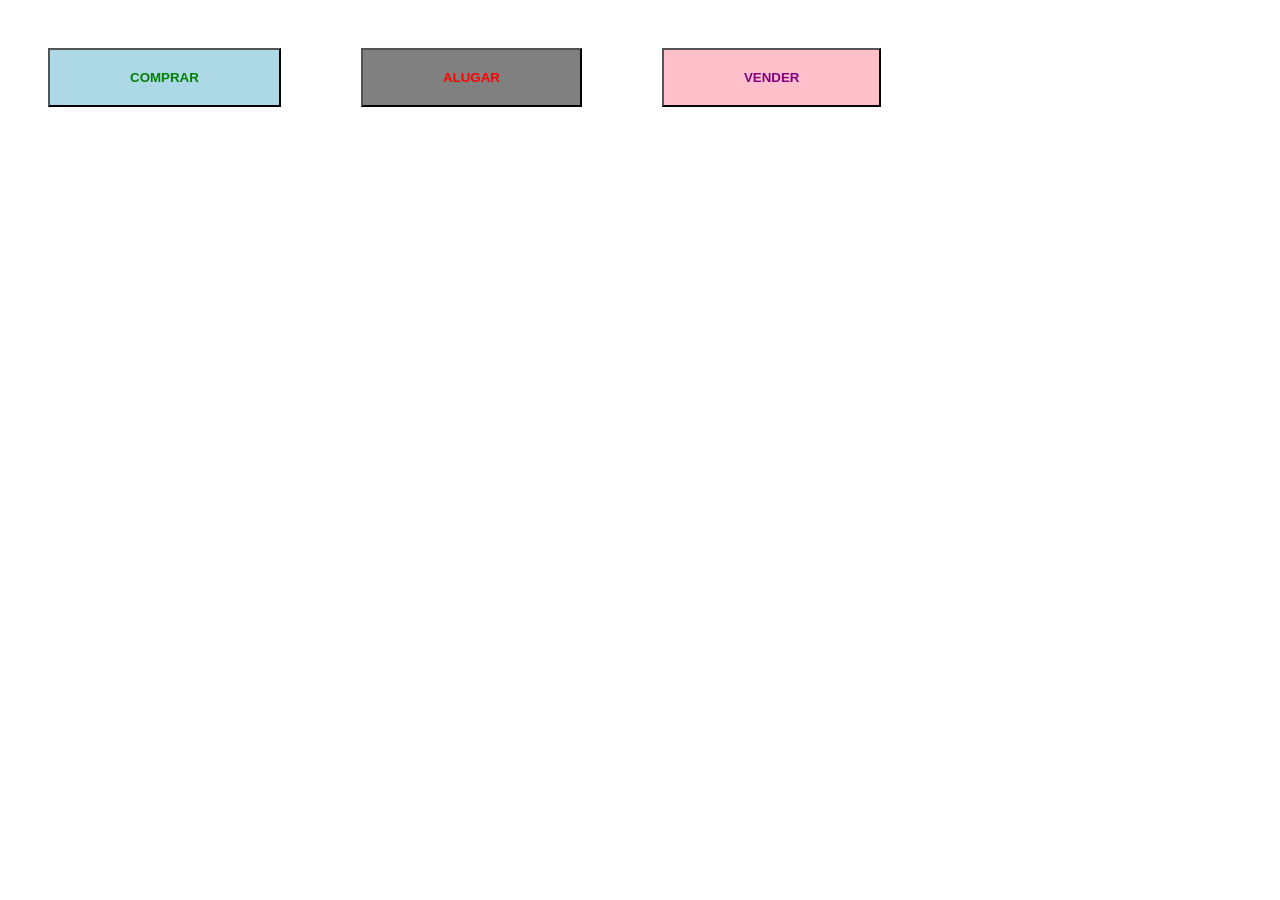
<file: classes/class/index.html>
<!DOCTYPE html>
<html lang="pt-br">
<head>
  <meta charset="UTF-8">
  <meta name="viewport" content="width=device-width, initial-scale=1.0">
  <title>Document</title>
</head>
<body>
  
</body>
<script src="script.js"></script>
</html>
</file>
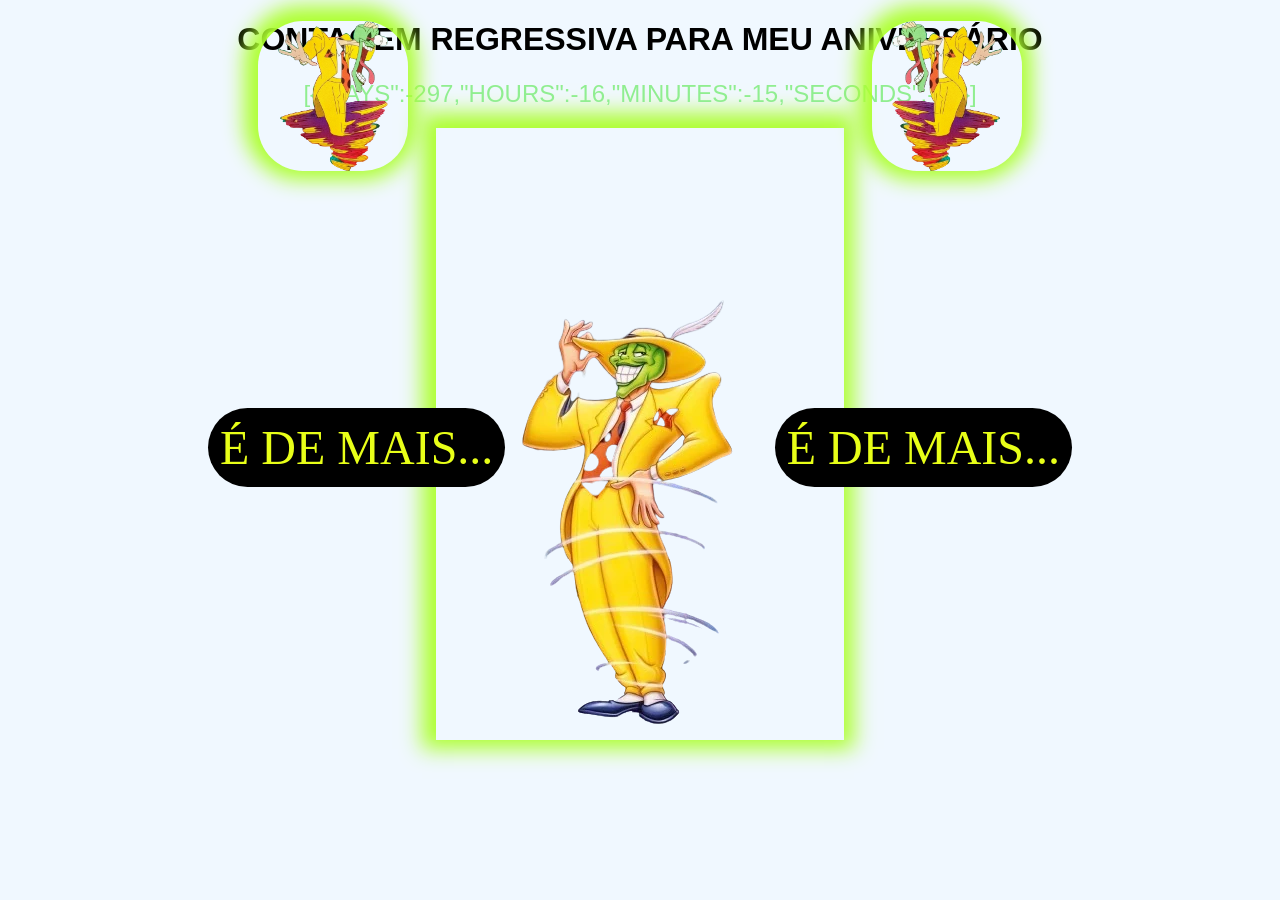
<file: classes/countdown/index.html>
<!DOCTYPE html>
<html lang="pt-br">
<head>
  <meta charset="UTF-8">
  <meta name="viewport" content="width=device-width, initial-scale=1.0">
  <link rel="stylesheet" href="style.css">
  <title>coutdown</title>
</head>
<body>
  <h1>CONTAGEM REGRESSIVA PARA MEU ANIVERSÁRIO</h1>
  <div class="div">

  </div>
  <img src="MaskAS.webp" alt="mascara">

  <iframe width="50" height="50" src="https://www.youtube.com/embed/Kg-qw72n5HM?si=csvznWp7KxUNkMsx" title="YouTube video player" frameborder="0" allow="accelerometer; autoplay; clipboard-write; encrypted-media; gyroscope; picture-in-picture; web-share" referrerpolicy="strict-origin-when-cross-origin" allowfullscreen></iframe>
</body>
<script type="module" src="script.js"></script>
</html>
</file>
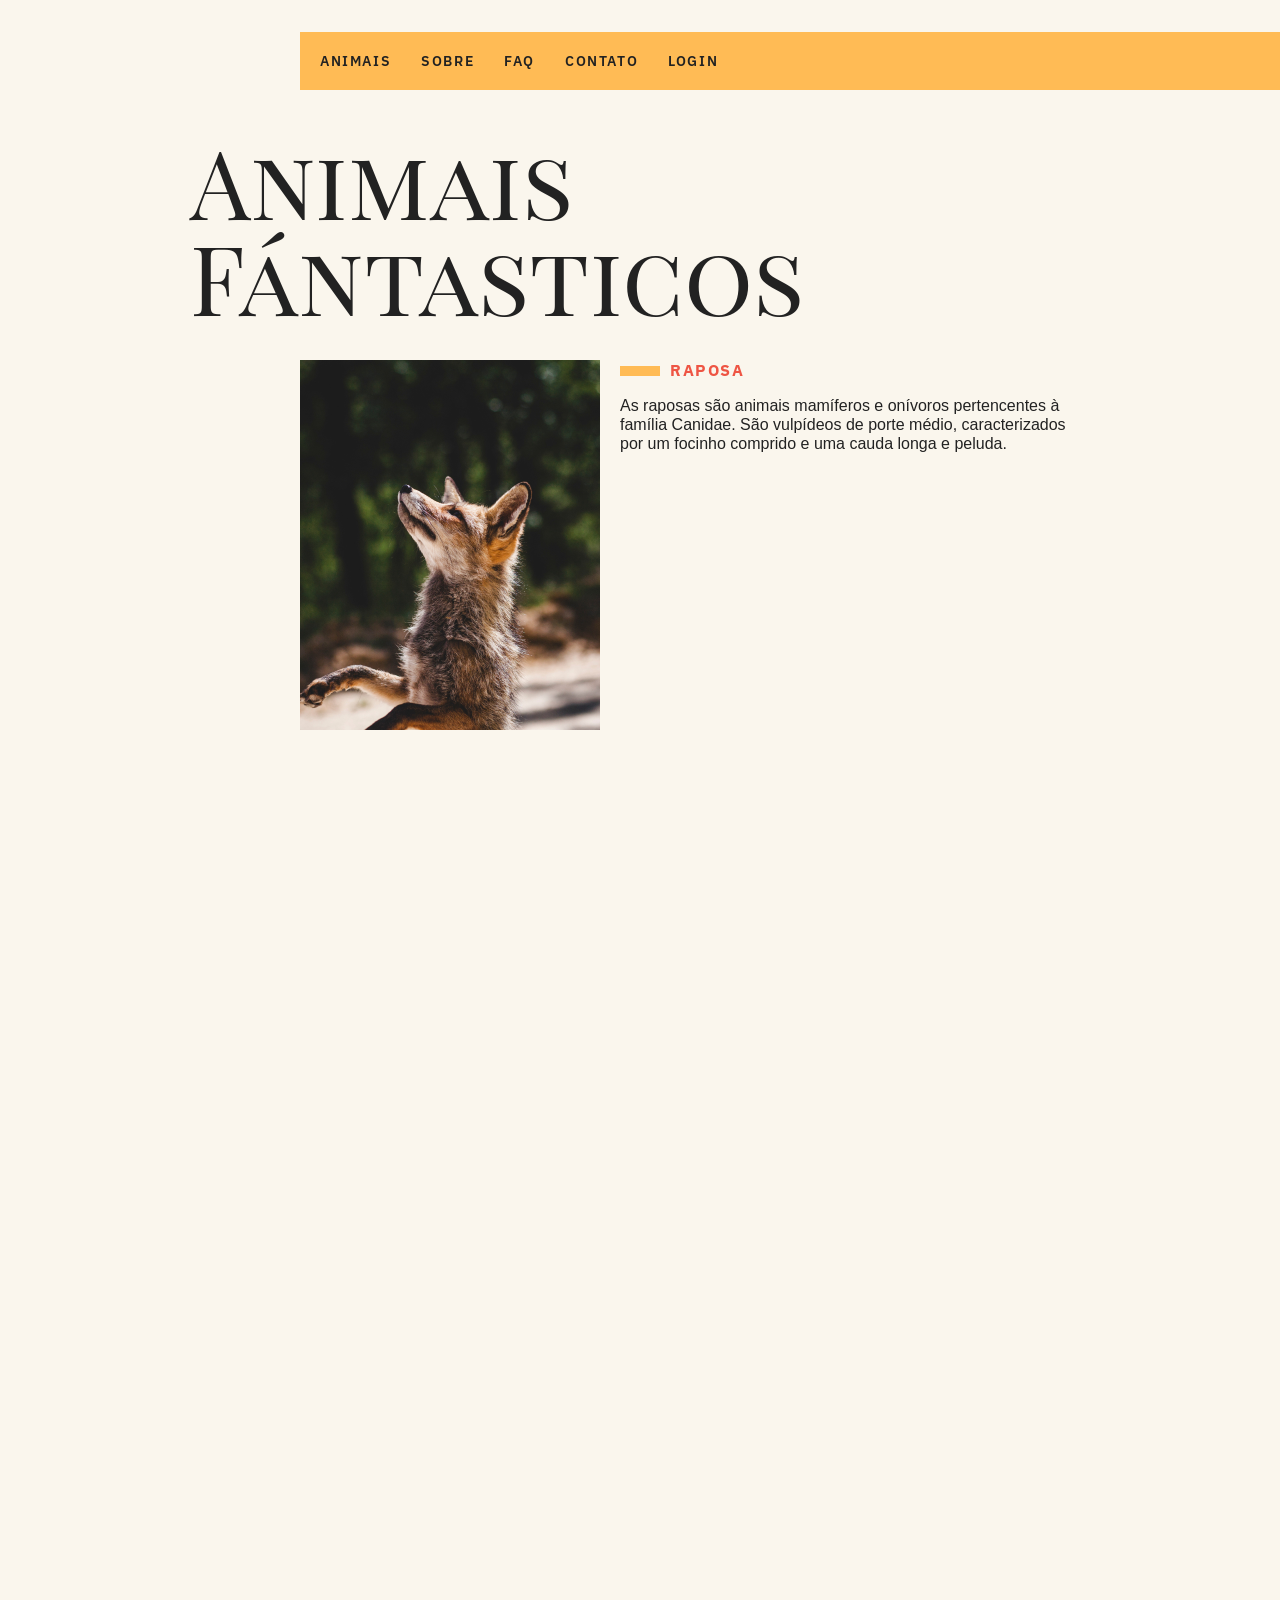
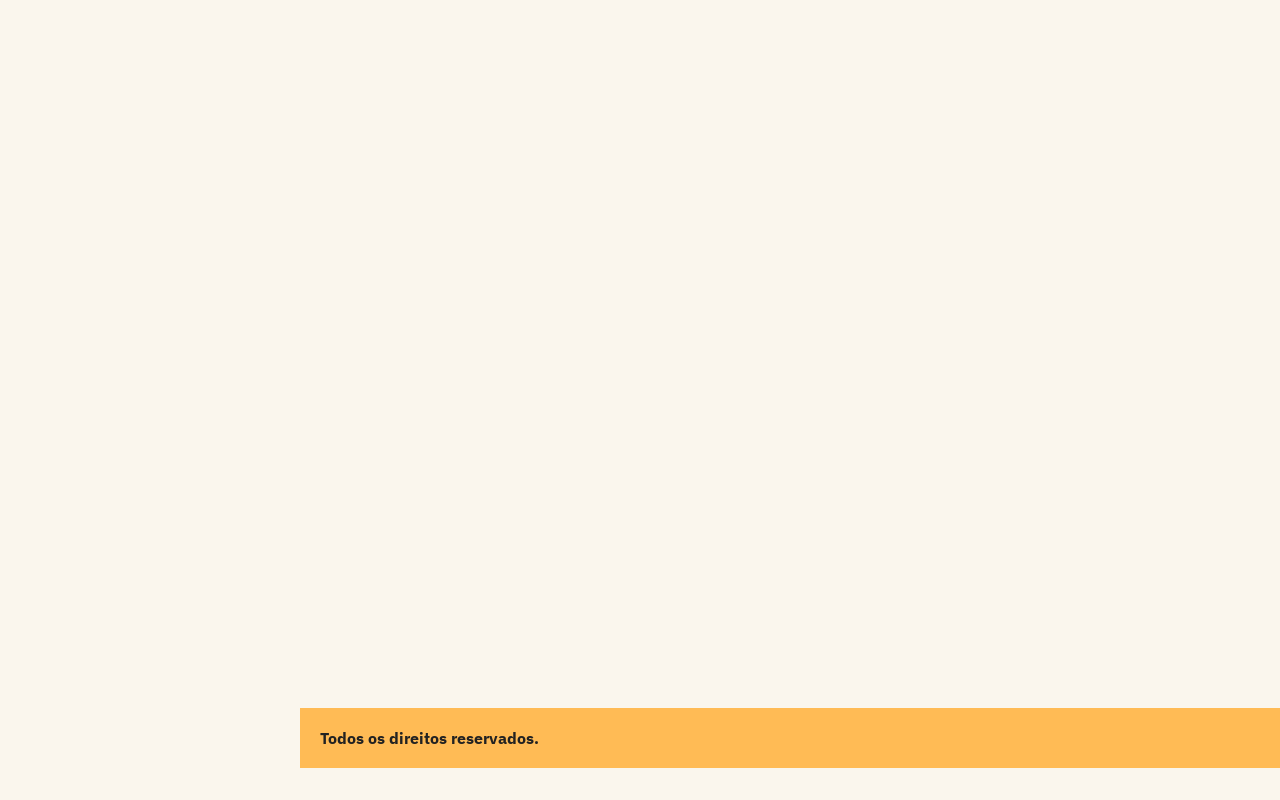
<file: efeitos-no-dom/anima-numeros/index.html>
<!DOCTYPE html>
<html lang="pt-br">

<head>
  <meta charset="UTF-8">
  <meta name="viewport" content="width=device-width, initial-scale=1.0">
  <link
    href="https://fonts.googleapis.com/css2?family=IBM+Plex+Sans:wght@400;500&family=Playfair+Display+SC&display=swap"
    rel="stylesheet">
  <link href="https://fonts.googleapis.com/css2?family=IBM+Plex+Mono:wght@700&display=swap" rel="stylesheet">
  <link rel="stylesheet" href="css/style.css">
  <script>document.documentElement.className += ' js';</script>

  <title>Animais Fantásticos</title>
</head>

<body>
  <div class="container">
    <nav class="menu" data-menu="suave">
      <button data-menu="button" aria-expanded="false" aria-controls="menu">Menu</button>
      <ul data-menu="list" id="menu">
        <li><a href="#animais">Animais</a></li>
        <li data-dropdown>
          <a href="sobre.html">Sobre</a>
          <ul class="dropdown-menu">
            <li><a href="empresa.html">Empresa</a></li>
            <li><a href="equipe.html">Equipe</a></li>
            <li><a href="socios.html">Socios</a></li>
            <li><a href="investidores.html">Investidores</a></li>
          </ul>
        </li>
        <li><a href="#faq">Faq</a></li>
        <li><a href="#contato">Contato</a></li>
        <li><a data-modal="abrir" href="login.html">Login</a></li>
      </ul>
    </nav>

    <section class="grid-section animais" data-anime="scroll" id="animais">
      <h1 class="titulo">Animais Fántasticos</h1>
      <ul class="animais-lista" data-tab="menu">
        <li>
          <img src="./img/imagem1.jpg">
        </li>
        <li>
          <img src="./img/imagem2.jpg">
        </li>
        <li>
          <img src="./img/imagem3.jpg">
        </li>
        <li>
          <img src="./img/imagem4.jpg">
        </li>
        <li>
          <img src="./img/imagem5.jpg">
        </li>
        <li>
          <img src="./img/imagem6.jpg">
        </li>
      </ul>

      <div class="animais-descricao" data-tab="content">
        <section data-anime="show-right">
          <h2>Raposa</h2>
          <p>As raposas são animais mamíferos e onívoros pertencentes à família Canidae. São vulpídeos de porte médio,
            caracterizados por um focinho comprido e uma cauda longa e peluda.</p>
        </section>

        <section data-anime="show-down">
          <h2>Esquilo</h2>
          <p>As raposas são animais mamíferos e onívoros pertencentes à família Canidae. São vulpídeos de porte médio,
            caracterizados por um focinho comprido e uma cauda longa e peluda.</p>
          <p>Também apresentam como particularidade suas pupilas ovais, semelhantes às pupilas verticais dos felídeos.
          </p>
          <p>As raposas são animais mamíferos e onívoros pertencentes à família Canidae. São vulpídeos de porte médio,
            caracterizados por um focinho comprido e uma cauda longa e peluda.</p>
          <p>Também apresentam como particularidade suas pupilas ovais, semelhantes às pupilas verticais dos felídeos.
          </p>
          <p>As raposas são animais mamíferos e onívoros pertencentes à família Canidae. São vulpídeos de porte médio,
            caracterizados por um focinho comprido e uma cauda longa e peluda.</p>
        </section>

        <section data-anime="show-right">
          <h2>Urso</h2>
          <p>As raposas são animais mamíferos e onívoros pertencentes à família Canidae. São vulpídeos de porte médio,
            caracterizados por um focinho comprido e uma cauda longa e peluda.</p>
          <p>Também apresentam como particularidade suas pupilas ovais, semelhantes às pupilas verticais dos felídeos.
          </p>
          <p>As raposas são animais mamíferos e onívoros pertencentes à família Canidae. São vulpídeos de porte médio,
            caracterizados por um focinho comprido e uma cauda longa e peluda.</p>
        </section>

        <section data-anime="show-down">
          <h2>Lobo</h2>
          <p>As raposas são animais mamíferos e onívoros pertencentes à família Canidae. São vulpídeos de porte médio,
            caracterizados por um focinho comprido e uma cauda longa e peluda.</p>
          <p>Também apresentam como particularidade suas pupilas ovais, semelhantes às pupilas verticais dos felídeos.
          </p>
          <p>As raposas são animais mamíferos e onívoros pertencentes à família Canidae. São vulpídeos de porte médio,
            caracterizados por um focinho comprido e uma cauda longa e peluda.</p>
          <p>Também apresentam como particularidade suas pupilas ovais, semelhantes às pupilas verticais dos felídeos.
          </p>
          <p>As raposas são animais mamíferos e onívoros pertencentes à família Canidae. São vulpídeos de porte médio,
            caracterizados por um focinho comprido e uma cauda longa e peluda.</p>
        </section>

        <section data-anime="show-right">
          <h2>Macaco</h2>
          <p>As raposas são animais mamíferos e onívoros pertencentes à família Canidae. São vulpídeos de porte médio,
            caracterizados por um focinho comprido e uma cauda longa e peluda.</p>
          <p>Também apresentam como particularidade suas pupilas ovais, semelhantes às pupilas verticais dos felídeos.
          </p>
          <p>As raposas são animais mamíferos e onívoros pertencentes à família Canidae. São vulpídeos de porte médio,
            caracterizados por um focinho comprido e uma cauda longa e peluda.</p>
        </section>

        <section data-anime="show-down">
          <h2>Leão</h2>
          <p>As raposas são animais mamíferos e onívoros pertencentes à família Canidae. São vulpídeos de porte médio,
            caracterizados por um focinho comprido e uma cauda longa e peluda.</p>
          <p>Também apresentam como particularidade suas pupilas ovais, semelhantes às pupilas verticais dos felídeos.
          </p>
          <p>As raposas são animais mamíferos e onívoros pertencentes à família Canidae. São vulpídeos de porte médio,
            caracterizados por um focinho comprido e uma cauda longa e peluda.</p>
          <p>Também apresentam como particularidade suas pupilas ovais, semelhantes às pupilas verticais dos felídeos.
          </p>
          <p>As raposas são animais mamíferos e onívoros pertencentes à família Canidae. São vulpídeos de porte médio,
            caracterizados por um focinho comprido e uma cauda longa e peluda.</p>
        </section>
      </div>
    </section>

    <section class="grid-section faq" data-anime="scroll" id="faq">
      <h1 class="titulo">FAQ</h1>
      <dl class="faq-lista" data-anime="accordion">
        <dt>Qual a idade dos animais ?</dt>
        <dd>As raposas são animais mamíferos e onívoros pertencentes à família Canidae. São vulpídeos de porte médio,
          caracterizados por um focinho comprido e uma cauda longa e peluda.</dd>
        <dt>Eles são fantásticos?</dt>
        <dd>Também apresentam como particularidade suas pupilas ovais, semelhantes às pupilas verticais dos felídeos.
        </dd>
        <dt>Qual a diferença?</dt>
        <dd>As raposas são animais mamíferos e onívoros pertencentes à família Canidae. São vulpídeos de porte médio,
          caracterizados por um focinho comprido e uma cauda longa e peluda.</dd>
        <dt>Como proteger?</dt>
        <dd>Também apresentam como particularidade suas pupilas ovais, semelhantes às pupilas verticais dos felídeos.
        </dd>
      </dl>
    </section>

    <section class="grid-section numeros" data-anime="scroll">
      <h1 class="titulo">Números</h1>
      <div class="numeros-grid">
        <div class="numero-animal">
          <h3>Lobo</h3>
          <span data-numero>4874</span>
        </div>

        <div class="numero-animal">
          <h3>Raposa</h3>
          <span data-numero>5379</span>
        </div>

        <div class="numero-animal">
          <h3>Esquilo</h3>
          <span data-numero>3943</span>
        </div>

        <div class="numero-animal">
          <h3>Urso</h3>
          <span data-numero>825</span>
        </div>
      </div>
    </section>

    <section class="grid-section contato" data-anime="scroll" id="contato">
      <h1 class="titulo">Contato</h1>
      <div class="mapa" data-tooltip aria-label="Endereço próximo ao estacionamento.">
        <img src="./img/mapa.png">
      </div>
      <ul class="dados">
        <li>contato@origamid.com</li>
        <li>+55 (21) 9999-9999</li>
        <li>Rua do Conde, nº 21</li>
        <li>Rio de Janeiro - RJ</li>
      </ul>
    </section>

    <footer class="copy">
      <p>Todos os direitos reservados.</p>
    </footer>
  </div>

  <section class="modal-container" data-modal="container">
    <div class="modal">
      <button data-modal="fechar" class="fechar">X</button>
      <form action="">
        <label for="email">Email</label>
        <input type="text" form="email" id="email">
        <label for="senha">Senha</label>
        <input type="password" form="senha" id="senha">
        <button type="submit">Entrar</button>
      </form>
    </div>
  </section>
  <script type="module" src="./js/script.js"></script>

</body>

</html>
</file>
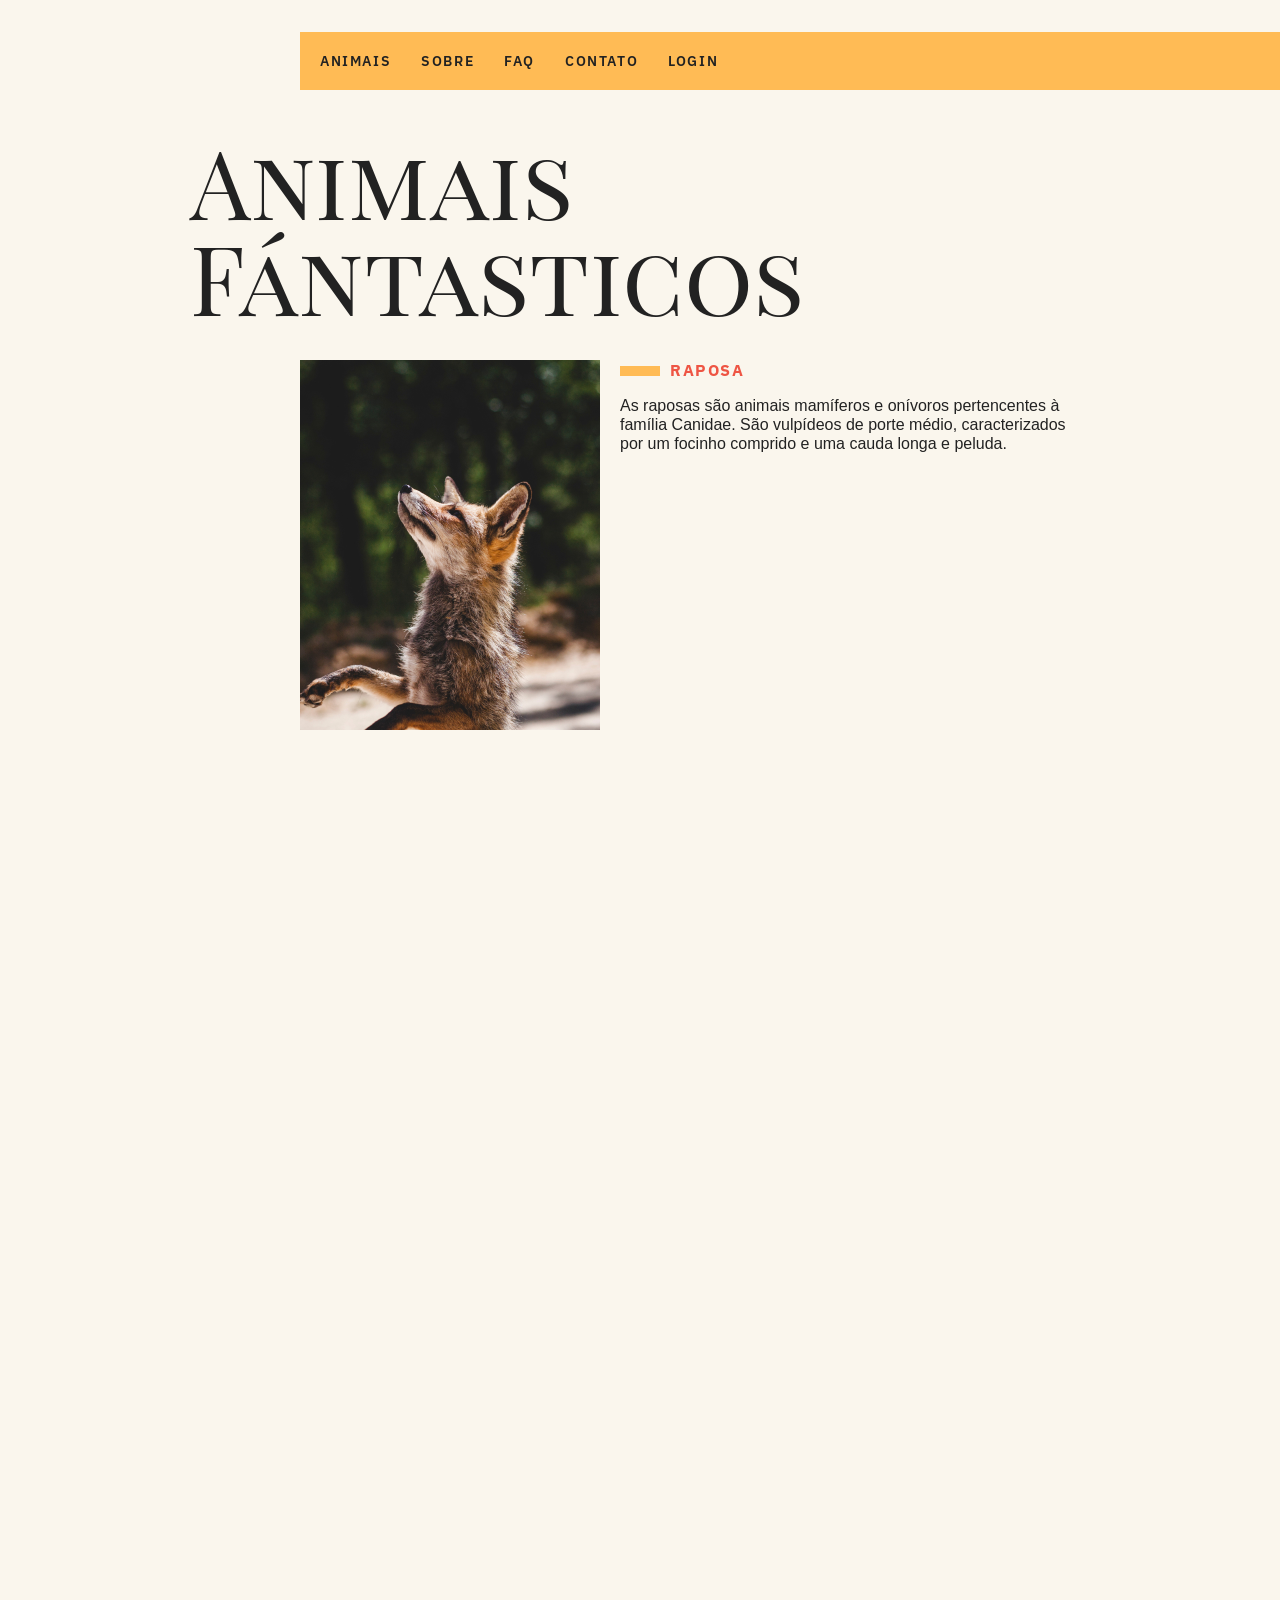
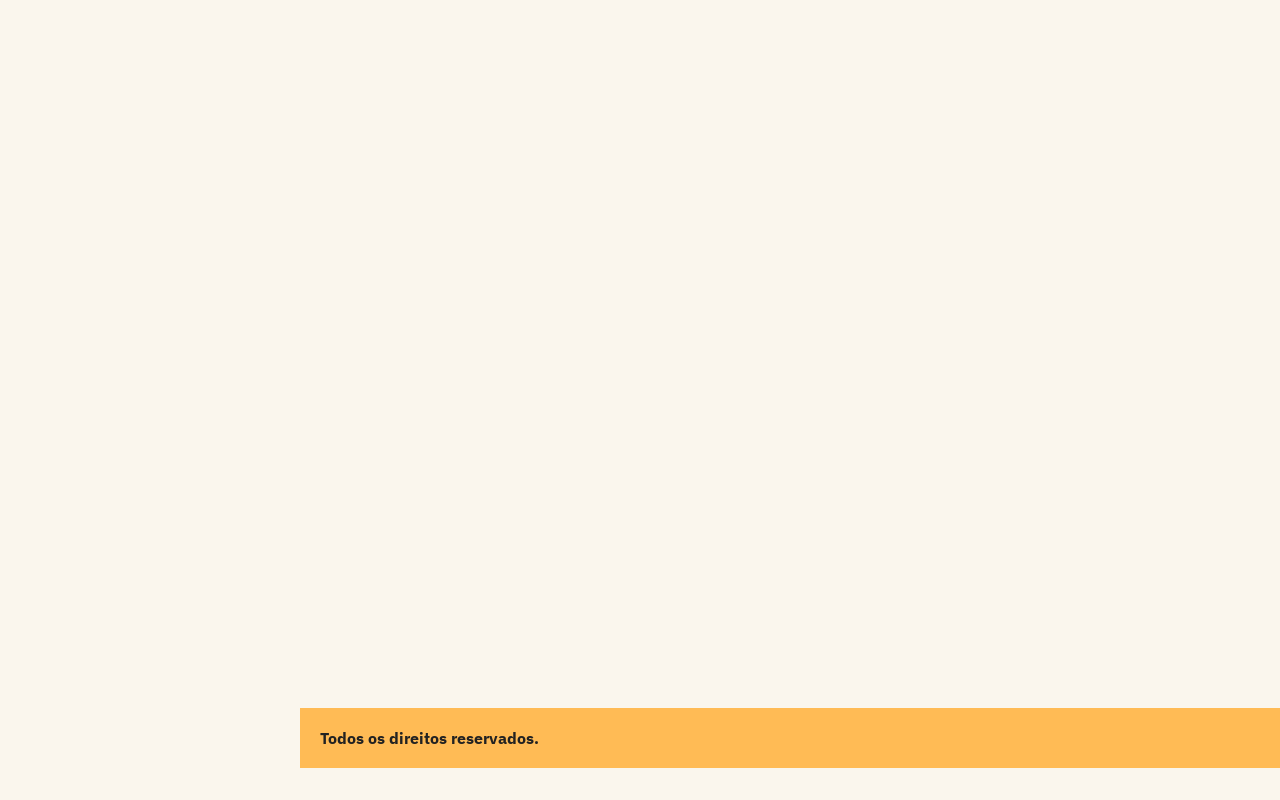
<file: efeitos-no-dom/animais-fetch/index.html>
<!DOCTYPE html>
<html lang="pt-br">

<head>
  <meta charset="UTF-8">
  <meta name="viewport" content="width=device-width, initial-scale=1.0">
  <link
    href="https://fonts.googleapis.com/css2?family=IBM+Plex+Sans:wght@400;500&family=Playfair+Display+SC&display=swap"
    rel="stylesheet">
  <link href="https://fonts.googleapis.com/css2?family=IBM+Plex+Mono:wght@700&display=swap" rel="stylesheet">
  <link rel="stylesheet" href="css/style.css">
  <script>document.documentElement.className += ' js';</script>

  <title>Animais Fantásticos</title>
</head>

<body>
  <div class="container">
    <nav class="menu" data-menu="suave">
      <button data-menu="button" aria-expanded="false" aria-controls="menu">Menu</button>
      <ul data-menu="list" id="menu">
        <li><a href="#animais">Animais</a></li>
        <li data-dropdown>
          <a href="sobre.html">Sobre</a>
          <ul class="dropdown-menu">
            <li><a href="empresa.html">Empresa</a></li>
            <li><a href="equipe.html">Equipe</a></li>
            <li><a href="socios.html">Socios</a></li>
            <li><a href="investidores.html">Investidores</a></li>
          </ul>
        </li>
        <li><a href="#faq">Faq</a></li>
        <li><a href="#contato">Contato</a></li>
        <li><a data-modal="abrir" href="login.html">Login</a></li>
      </ul>
    </nav>

    <section class="grid-section animais" data-anime="scroll" id="animais">
      <h1 class="titulo">Animais Fántasticos</h1>
      <ul class="animais-lista" data-tab="menu">
        <li>
          <img src="./img/imagem1.jpg">
        </li>
        <li>
          <img src="./img/imagem2.jpg">
        </li>
        <li>
          <img src="./img/imagem3.jpg">
        </li>
        <li>
          <img src="./img/imagem4.jpg">
        </li>
        <li>
          <img src="./img/imagem5.jpg">
        </li>
        <li>
          <img src="./img/imagem6.jpg">
        </li>
      </ul>

      <div class="animais-descricao" data-tab="content">
        <section data-anime="show-right">
          <h2>Raposa</h2>
          <p>As raposas são animais mamíferos e onívoros pertencentes à família Canidae. São vulpídeos de porte médio,
            caracterizados por um focinho comprido e uma cauda longa e peluda.</p>
        </section>

        <section data-anime="show-down">
          <h2>Esquilo</h2>
          <p>As raposas são animais mamíferos e onívoros pertencentes à família Canidae. São vulpídeos de porte médio,
            caracterizados por um focinho comprido e uma cauda longa e peluda.</p>
          <p>Também apresentam como particularidade suas pupilas ovais, semelhantes às pupilas verticais dos felídeos.
          </p>
          <p>As raposas são animais mamíferos e onívoros pertencentes à família Canidae. São vulpídeos de porte médio,
            caracterizados por um focinho comprido e uma cauda longa e peluda.</p>
          <p>Também apresentam como particularidade suas pupilas ovais, semelhantes às pupilas verticais dos felídeos.
          </p>
          <p>As raposas são animais mamíferos e onívoros pertencentes à família Canidae. São vulpídeos de porte médio,
            caracterizados por um focinho comprido e uma cauda longa e peluda.</p>
        </section>

        <section data-anime="show-right">
          <h2>Urso</h2>
          <p>As raposas são animais mamíferos e onívoros pertencentes à família Canidae. São vulpídeos de porte médio,
            caracterizados por um focinho comprido e uma cauda longa e peluda.</p>
          <p>Também apresentam como particularidade suas pupilas ovais, semelhantes às pupilas verticais dos felídeos.
          </p>
          <p>As raposas são animais mamíferos e onívoros pertencentes à família Canidae. São vulpídeos de porte médio,
            caracterizados por um focinho comprido e uma cauda longa e peluda.</p>
        </section>

        <section data-anime="show-down">
          <h2>Lobo</h2>
          <p>As raposas são animais mamíferos e onívoros pertencentes à família Canidae. São vulpídeos de porte médio,
            caracterizados por um focinho comprido e uma cauda longa e peluda.</p>
          <p>Também apresentam como particularidade suas pupilas ovais, semelhantes às pupilas verticais dos felídeos.
          </p>
          <p>As raposas são animais mamíferos e onívoros pertencentes à família Canidae. São vulpídeos de porte médio,
            caracterizados por um focinho comprido e uma cauda longa e peluda.</p>
          <p>Também apresentam como particularidade suas pupilas ovais, semelhantes às pupilas verticais dos felídeos.
          </p>
          <p>As raposas são animais mamíferos e onívoros pertencentes à família Canidae. São vulpídeos de porte médio,
            caracterizados por um focinho comprido e uma cauda longa e peluda.</p>
        </section>

        <section data-anime="show-right">
          <h2>Macaco</h2>
          <p>As raposas são animais mamíferos e onívoros pertencentes à família Canidae. São vulpídeos de porte médio,
            caracterizados por um focinho comprido e uma cauda longa e peluda.</p>
          <p>Também apresentam como particularidade suas pupilas ovais, semelhantes às pupilas verticais dos felídeos.
          </p>
          <p>As raposas são animais mamíferos e onívoros pertencentes à família Canidae. São vulpídeos de porte médio,
            caracterizados por um focinho comprido e uma cauda longa e peluda.</p>
        </section>

        <section data-anime="show-down">
          <h2>Leão</h2>
          <p>As raposas são animais mamíferos e onívoros pertencentes à família Canidae. São vulpídeos de porte médio,
            caracterizados por um focinho comprido e uma cauda longa e peluda.</p>
          <p>Também apresentam como particularidade suas pupilas ovais, semelhantes às pupilas verticais dos felídeos.
          </p>
          <p>As raposas são animais mamíferos e onívoros pertencentes à família Canidae. São vulpídeos de porte médio,
            caracterizados por um focinho comprido e uma cauda longa e peluda.</p>
          <p>Também apresentam como particularidade suas pupilas ovais, semelhantes às pupilas verticais dos felídeos.
          </p>
          <p>As raposas são animais mamíferos e onívoros pertencentes à família Canidae. São vulpídeos de porte médio,
            caracterizados por um focinho comprido e uma cauda longa e peluda.</p>
        </section>
      </div>
    </section>

    <section class="grid-section faq" data-anime="scroll" id="faq">
      <h1 class="titulo">FAQ</h1>
      <dl class="faq-lista" data-anime="accordion">
        <dt>Qual a idade dos animais ?</dt>
        <dd>As raposas são animais mamíferos e onívoros pertencentes à família Canidae. São vulpídeos de porte médio,
          caracterizados por um focinho comprido e uma cauda longa e peluda.</dd>
        <dt>Eles são fantásticos?</dt>
        <dd>Também apresentam como particularidade suas pupilas ovais, semelhantes às pupilas verticais dos felídeos.
        </dd>
        <dt>Qual a diferença?</dt>
        <dd>As raposas são animais mamíferos e onívoros pertencentes à família Canidae. São vulpídeos de porte médio,
          caracterizados por um focinho comprido e uma cauda longa e peluda.</dd>
        <dt>Como proteger?</dt>
        <dd>Também apresentam como particularidade suas pupilas ovais, semelhantes às pupilas verticais dos felídeos.
        </dd>
      </dl>
    </section>

    <section class="grid-section numeros" data-anime="scroll">
      <h1 class="titulo">Números</h1>
      <div class="numeros-grid">
      
      </div>
    </section>

    <section class="grid-section contato" data-anime="scroll" id="contato">
      <h1 class="titulo">Contato</h1>
      <div class="mapa" data-tooltip aria-label="Endereço próximo ao estacionamento.">
        <img src="./img/mapa.png">
      </div>
      <ul class="dados">
        <li>contato@origamid.com</li>
        <li>+55 (21) 9999-9999</li>
        <li>Rua do Conde, nº 21</li>
        <li>Rio de Janeiro - RJ</li>
        <li data-semana="1,2,3,4,5" data-horario="8,18">Seg à Sex das 8 às 18</li>
      </ul>
    </section>

    <footer class="copy">
      <p>Todos os direitos reservados.</p>
    </footer>
  </div>

  <section class="modal-container" data-modal="container">
    <div class="modal">
      <button data-modal="fechar" class="fechar">X</button>
      <form action="">
        <label for="email">Email</label>
        <input type="text" form="email" id="email">
        <label for="senha">Senha</label>
        <input type="password" form="senha" id="senha">
        <button type="submit">Entrar</button>
      </form>
    </div>
  </section>
  <script type="module" src="./js/script.js"></script>

</body>

</html>
</file>
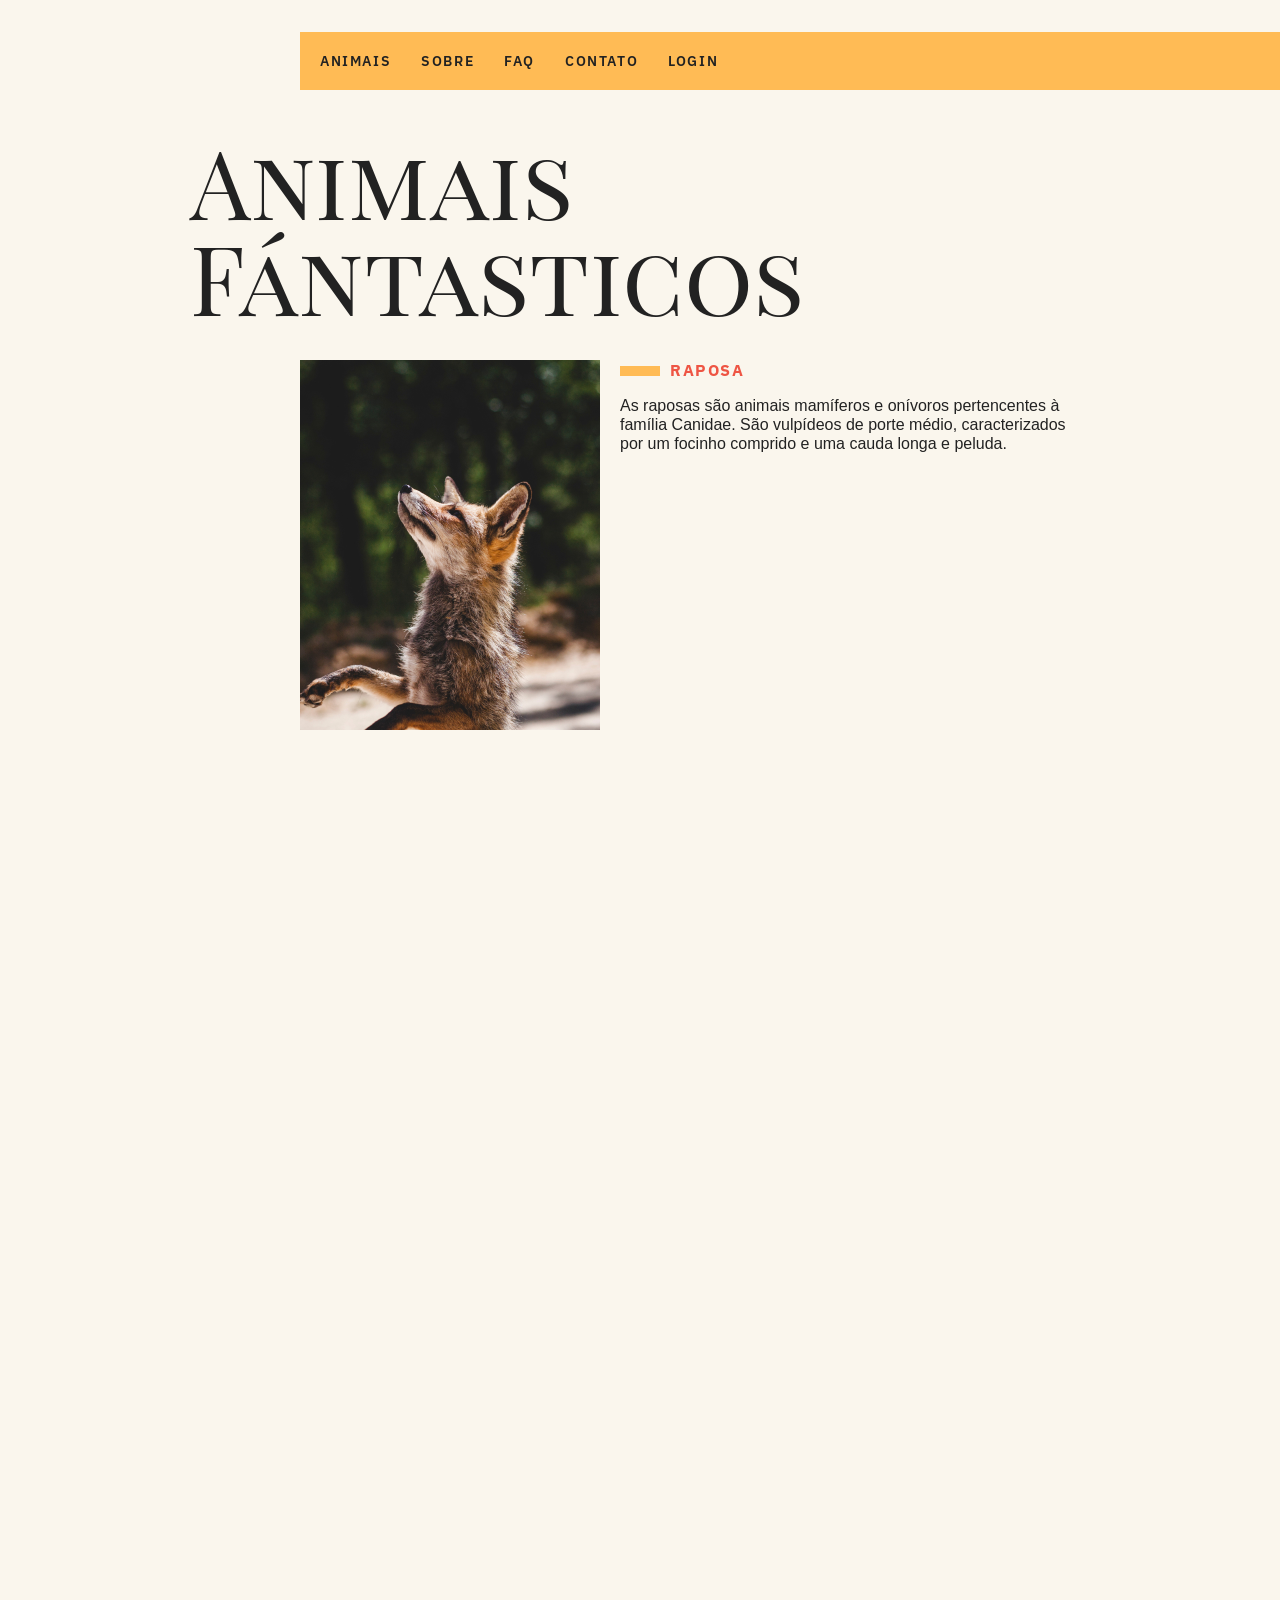
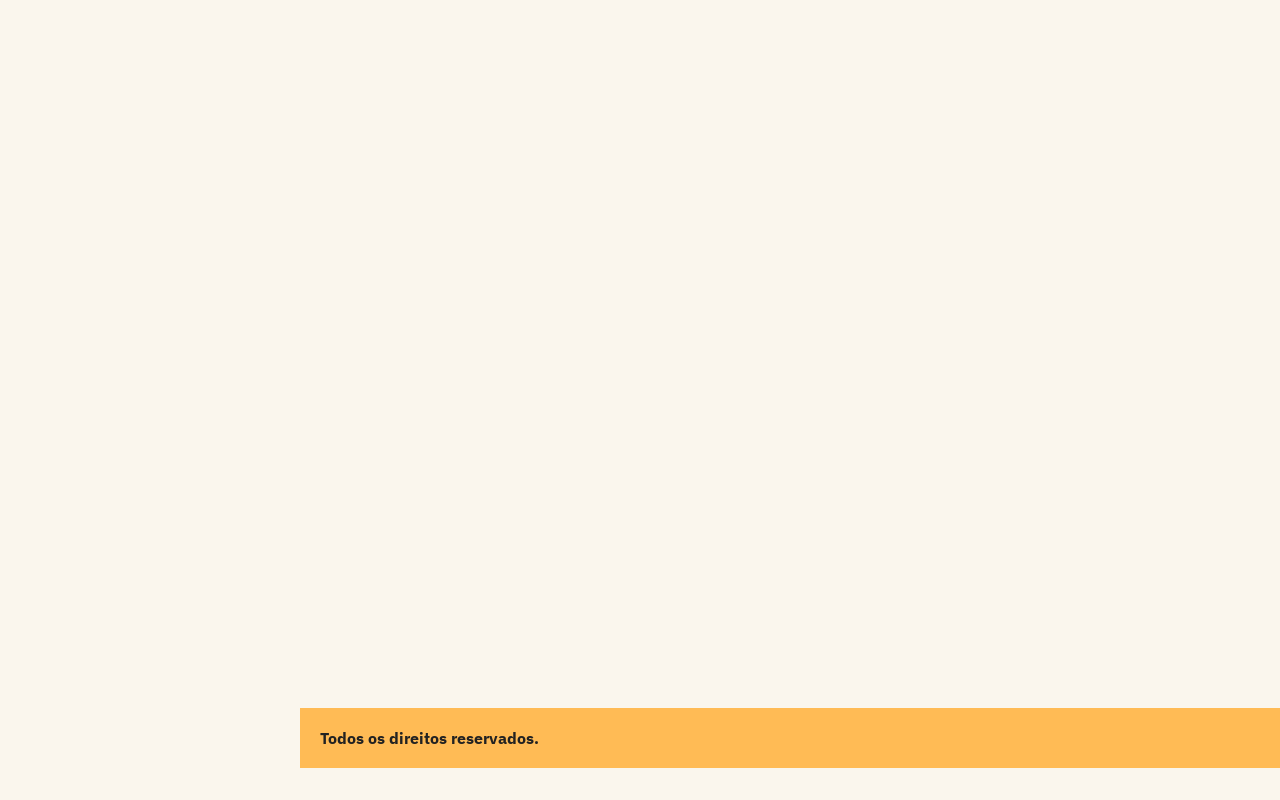
<file: efeitos-no-dom/bitcoin-fetch/index.html>
<!DOCTYPE html>
<html lang="pt-br">

<head>
  <meta charset="UTF-8">
  <meta name="viewport" content="width=device-width, initial-scale=1.0">
  <link
    href="https://fonts.googleapis.com/css2?family=IBM+Plex+Sans:wght@400;500&family=Playfair+Display+SC&display=swap"
    rel="stylesheet">
  <link href="https://fonts.googleapis.com/css2?family=IBM+Plex+Mono:wght@700&display=swap" rel="stylesheet">
  <link rel="stylesheet" href="css/style.css">
  <script>document.documentElement.className += ' js';</script>

  <title>Animais Fantásticos</title>
</head>

<body>
  <div class="container">
    <nav class="menu" data-menu="suave">
      <button data-menu="button" aria-expanded="false" aria-controls="menu">Menu</button>
      <ul data-menu="list" id="menu">
        <li><a href="#animais">Animais</a></li>
        <li data-dropdown>
          <a href="sobre.html">Sobre</a>
          <ul class="dropdown-menu">
            <li><a href="empresa.html">Empresa</a></li>
            <li><a href="equipe.html">Equipe</a></li>
            <li><a href="socios.html">Socios</a></li>
            <li><a href="investidores.html">Investidores</a></li>
          </ul>
        </li>
        <li><a href="#faq">Faq</a></li>
        <li><a href="#contato">Contato</a></li>
        <li><a data-modal="abrir" href="login.html">Login</a></li>
      </ul>
    </nav>

    <section class="grid-section animais" data-anime="scroll" id="animais">
      <h1 class="titulo">Animais Fántasticos</h1>
      <ul class="animais-lista" data-tab="menu">
        <li>
          <img src="./img/imagem1.jpg">
        </li>
        <li>
          <img src="./img/imagem2.jpg">
        </li>
        <li>
          <img src="./img/imagem3.jpg">
        </li>
        <li>
          <img src="./img/imagem4.jpg">
        </li>
        <li>
          <img src="./img/imagem5.jpg">
        </li>
        <li>
          <img src="./img/imagem6.jpg">
        </li>
      </ul>

      <div class="animais-descricao" data-tab="content">
        <section data-anime="show-right">
          <h2>Raposa</h2>
          <p>As raposas são animais mamíferos e onívoros pertencentes à família Canidae. São vulpídeos de porte médio,
            caracterizados por um focinho comprido e uma cauda longa e peluda.</p>
        </section>

        <section data-anime="show-down">
          <h2>Esquilo</h2>
          <p>As raposas são animais mamíferos e onívoros pertencentes à família Canidae. São vulpídeos de porte médio,
            caracterizados por um focinho comprido e uma cauda longa e peluda.</p>
          <p>Também apresentam como particularidade suas pupilas ovais, semelhantes às pupilas verticais dos felídeos.
          </p>
          <p>As raposas são animais mamíferos e onívoros pertencentes à família Canidae. São vulpídeos de porte médio,
            caracterizados por um focinho comprido e uma cauda longa e peluda.</p>
          <p>Também apresentam como particularidade suas pupilas ovais, semelhantes às pupilas verticais dos felídeos.
          </p>
          <p>As raposas são animais mamíferos e onívoros pertencentes à família Canidae. São vulpídeos de porte médio,
            caracterizados por um focinho comprido e uma cauda longa e peluda.</p>
        </section>

        <section data-anime="show-right">
          <h2>Urso</h2>
          <p>As raposas são animais mamíferos e onívoros pertencentes à família Canidae. São vulpídeos de porte médio,
            caracterizados por um focinho comprido e uma cauda longa e peluda.</p>
          <p>Também apresentam como particularidade suas pupilas ovais, semelhantes às pupilas verticais dos felídeos.
          </p>
          <p>As raposas são animais mamíferos e onívoros pertencentes à família Canidae. São vulpídeos de porte médio,
            caracterizados por um focinho comprido e uma cauda longa e peluda.</p>
        </section>

        <section data-anime="show-down">
          <h2>Lobo</h2>
          <p>As raposas são animais mamíferos e onívoros pertencentes à família Canidae. São vulpídeos de porte médio,
            caracterizados por um focinho comprido e uma cauda longa e peluda.</p>
          <p>Também apresentam como particularidade suas pupilas ovais, semelhantes às pupilas verticais dos felídeos.
          </p>
          <p>As raposas são animais mamíferos e onívoros pertencentes à família Canidae. São vulpídeos de porte médio,
            caracterizados por um focinho comprido e uma cauda longa e peluda.</p>
          <p>Também apresentam como particularidade suas pupilas ovais, semelhantes às pupilas verticais dos felídeos.
          </p>
          <p>As raposas são animais mamíferos e onívoros pertencentes à família Canidae. São vulpídeos de porte médio,
            caracterizados por um focinho comprido e uma cauda longa e peluda.</p>
        </section>

        <section data-anime="show-right">
          <h2>Macaco</h2>
          <p>As raposas são animais mamíferos e onívoros pertencentes à família Canidae. São vulpídeos de porte médio,
            caracterizados por um focinho comprido e uma cauda longa e peluda.</p>
          <p>Também apresentam como particularidade suas pupilas ovais, semelhantes às pupilas verticais dos felídeos.
          </p>
          <p>As raposas são animais mamíferos e onívoros pertencentes à família Canidae. São vulpídeos de porte médio,
            caracterizados por um focinho comprido e uma cauda longa e peluda.</p>
        </section>

        <section data-anime="show-down">
          <h2>Leão</h2>
          <p>As raposas são animais mamíferos e onívoros pertencentes à família Canidae. São vulpídeos de porte médio,
            caracterizados por um focinho comprido e uma cauda longa e peluda.</p>
          <p>Também apresentam como particularidade suas pupilas ovais, semelhantes às pupilas verticais dos felídeos.
          </p>
          <p>As raposas são animais mamíferos e onívoros pertencentes à família Canidae. São vulpídeos de porte médio,
            caracterizados por um focinho comprido e uma cauda longa e peluda.</p>
          <p>Também apresentam como particularidade suas pupilas ovais, semelhantes às pupilas verticais dos felídeos.
          </p>
          <p>As raposas são animais mamíferos e onívoros pertencentes à família Canidae. São vulpídeos de porte médio,
            caracterizados por um focinho comprido e uma cauda longa e peluda.</p>
        </section>
      </div>
    </section>

    <section class="grid-section faq" data-anime="scroll" id="faq">
      <h1 class="titulo">FAQ</h1>
      <dl class="faq-lista" data-anime="accordion">
        <dt>Qual a idade dos animais ?</dt>
        <dd>As raposas são animais mamíferos e onívoros pertencentes à família Canidae. São vulpídeos de porte médio,
          caracterizados por um focinho comprido e uma cauda longa e peluda.</dd>
        <dt>Eles são fantásticos?</dt>
        <dd>Também apresentam como particularidade suas pupilas ovais, semelhantes às pupilas verticais dos felídeos.
        </dd>
        <dt>Qual a diferença?</dt>
        <dd>As raposas são animais mamíferos e onívoros pertencentes à família Canidae. São vulpídeos de porte médio,
          caracterizados por um focinho comprido e uma cauda longa e peluda.</dd>
        <dt>Como proteger?</dt>
        <dd>Também apresentam como particularidade suas pupilas ovais, semelhantes às pupilas verticais dos felídeos.
        </dd>
      </dl>
    </section>

    <section class="grid-section numeros" data-anime="scroll">
      <h1 class="titulo">Números</h1>
      <div class="numeros-grid">
        
      </div>
    </section>

    <section class="grid-section contato" data-anime="scroll" id="contato">
      <h1 class="titulo">Contato</h1>
      <div class="mapa" data-tooltip aria-label="Endereço próximo ao estacionamento.">
        <img src="./img/mapa.png">
      </div>
      <ul class="dados">
        <li>contato@origamid.com</li>
        <li>+55 (21) 9999-9999</li>
        <li>Rua do Conde, nº 21</li>
        <li>Rio de Janeiro - RJ</li>
        <li>Doe <span class="btc-preco" data-bitcoin>0</span> bitcoin para nos ajudar</li>
        <li data-semana="1,2,3,4,5" data-horario="8,18">Seg à Sex das 8 às 18</li>
      </ul>
    </section>

    <footer class="copy">
      <p>Todos os direitos reservados.</p>
    </footer>
  </div>

  <section class="modal-container" data-modal="container">
    <div class="modal">
      <button data-modal="fechar" class="fechar">X</button>
      <form action="">
        <label for="email">Email</label>
        <input type="text" form="email" id="email">
        <label for="senha">Senha</label>
        <input type="password" form="senha" id="senha">
        <button type="submit">Entrar</button>
      </form>
    </div>
  </section>
  <script type="module" src="./js/script.js"></script>

</body>

</html>
</file>
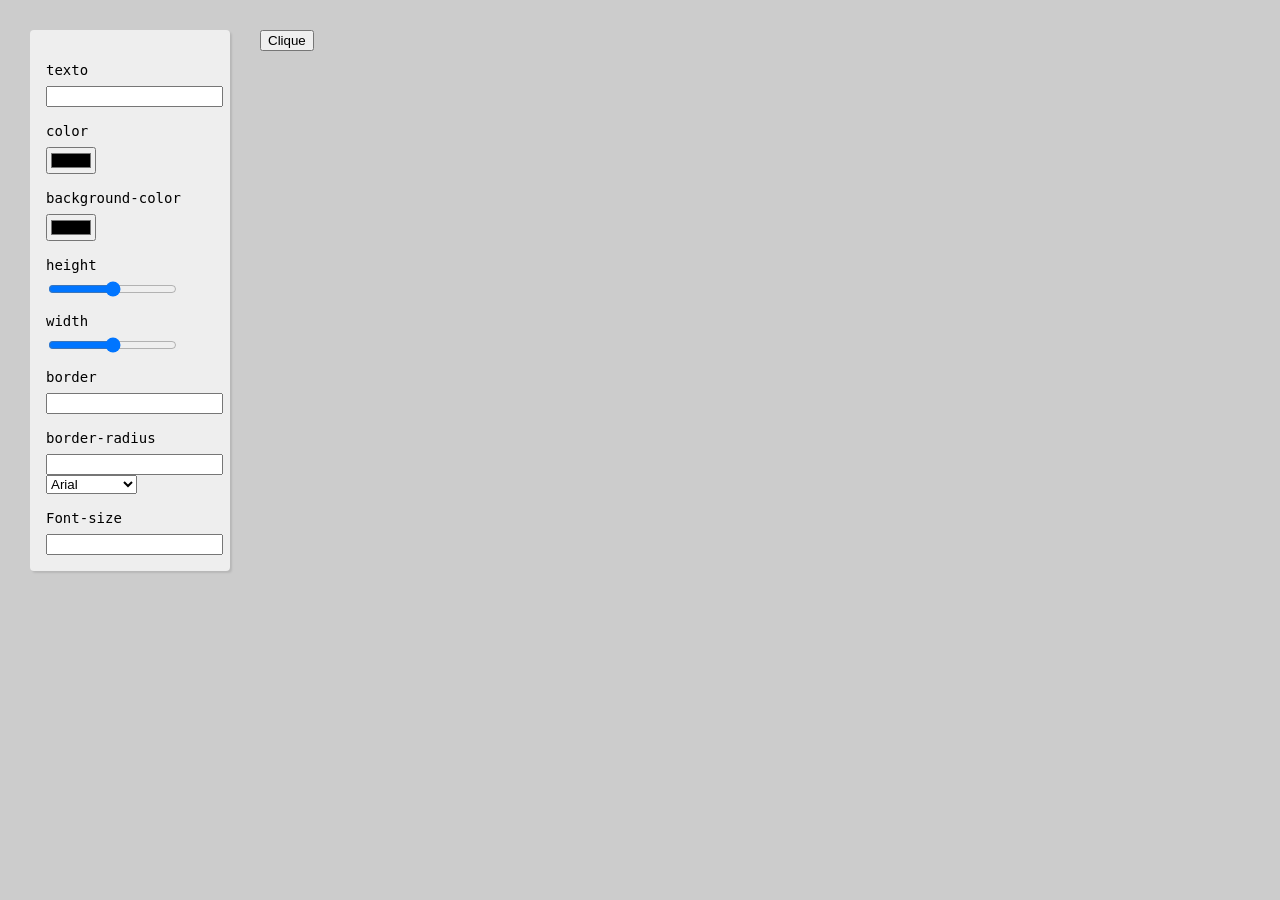
<file: efeitos-no-dom/button-creator/index.html>
<!DOCTYPE html>
<html lang="pt-br">

<head>
  <meta charset="UTF-8">
  <meta name="viewport" content="width=device-width, initial-scale=1.0">
  <link rel="stylesheet" href="style.css">
  <title>Button Creator</title>
</head>

<body>
  <section class="button-creator">
    <form id="controles" action="">
      <label for="texto">texto</label>
      <input type="text" name="texto" id="texto">

      <label for="color">color</label>
      <input type="color" name="color" id="color">

      <label for="backgroundColor">background-color</label>
      <input type="color" name="backgroundColor" id="backgroundColor">
      
      <label for="height">height</label>
      <input type="range" name="height" id="height" min="0" max="200">

      <label for="width">width</label>
      <input type="range" name="width" id="width" min="200" max="600">

      <label for="border">border</label>
      <input type="text" name="border" id="border">

      
      <label for="borderRadius">border-radius</label>
      <input type="text" name="borderRadius" id="borderRadius" min="0" max="20">

      <select name="fontFamily" id="fontFamily">
        <option value="Arial">Arial</option>
        <option value="Georgia">Georgia</option>
        <option value="monospace">Monospace</option>
      </select>

      <label for="fontSize">Font-size</label>
      <input type="number" name="fontSize" id="fontSize">
    </form>

    <section class="resultado">
      <button class="button">Clique</button>
      <pre><code class="css"></code></pre>
    </section>
  </section>
  <script src="script.js"></script>
</body>
</html>
</file>
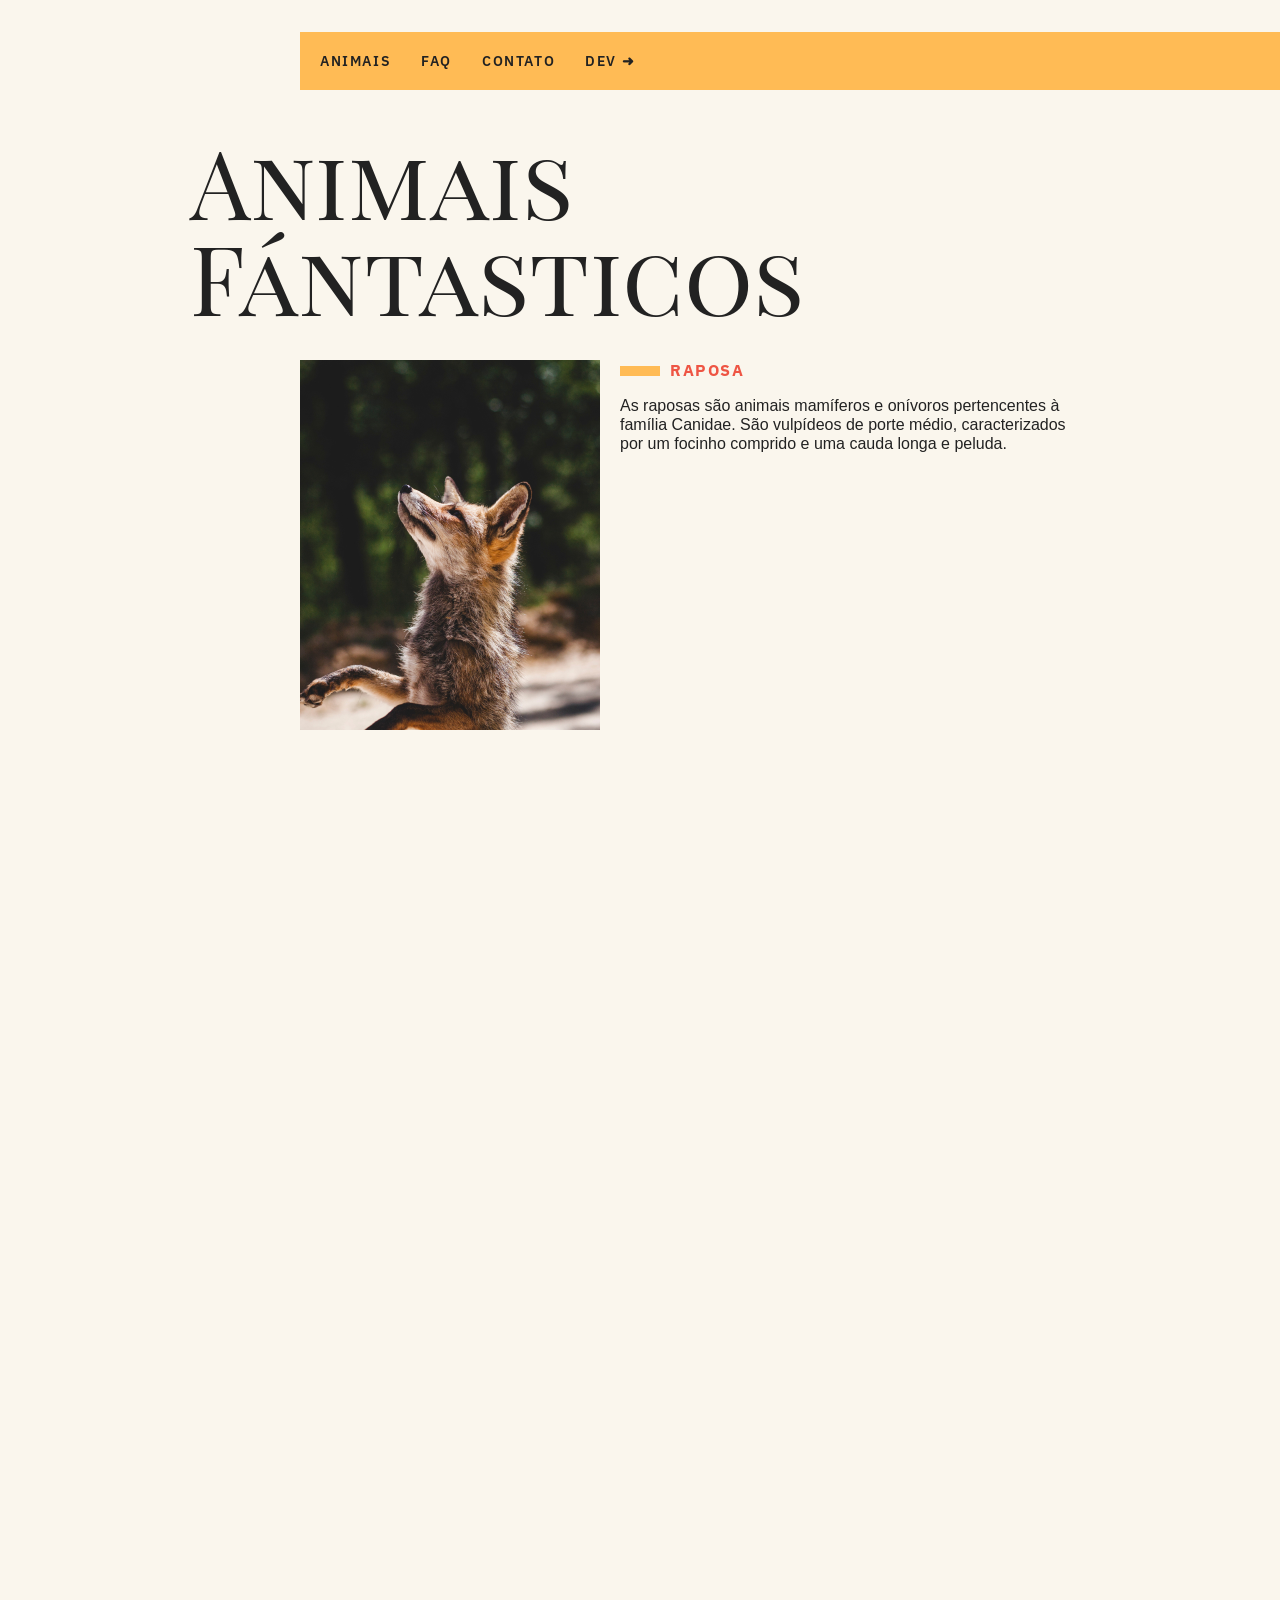
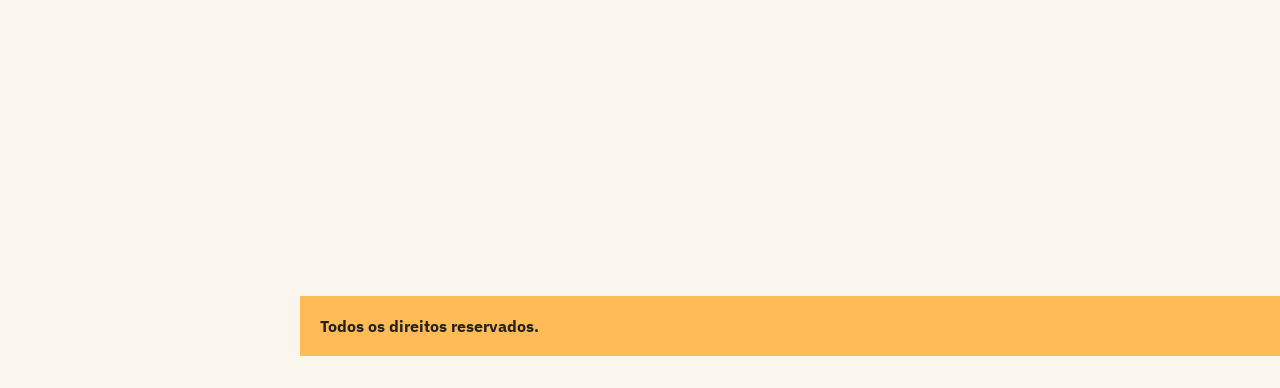
<file: efeitos-no-dom/dataset-atividade/index.html>
<!DOCTYPE html>
<html lang="pt-br">

<head>
  <meta charset="UTF-8">
  <meta name="viewport" content="width=device-width, initial-scale=1.0">
  <link
    href="https://fonts.googleapis.com/css2?family=IBM+Plex+Sans:wght@400;500&family=Playfair+Display+SC&display=swap"
    rel="stylesheet">
  <link rel="stylesheet" href="css/style.css">
  <script>document.documentElement.className += ' js';</script>
  <title>Animais Fantásticos</title>
</head>

<body>
  <nav class="menu" data-menu="suave">
    <ul>
      <li><a href="#animais">Animais</a></li>
      <li><a href="#faq">Faq</a></li>
      <li><a href="#contato">Contato</a></li>
      <li><a href="https://www.origamid.com/">Dev ➜</a></li>
    </ul>
  </nav>

  <section class="grid-section animais" data-anime="scroll" id="animais">
    <h1 class="titulo">Animais Fántasticos</h1>
    <ul class="animais-lista" data-tab="menu">
      <li>
        <img src="./img/imagem1.jpg">
      </li>
      <li>
        <img src="./img/imagem2.jpg">
      </li>
      <li>
        <img src="./img/imagem3.jpg">
      </li>
      <li>
        <img src="./img/imagem4.jpg">
      </li>
      <li>
        <img src="./img/imagem5.jpg">
      </li>
      <li>
        <img src="./img/imagem6.jpg">
      </li>
    </ul>

    <div class="animais-descricao" data-tab="content">
      <section data-anime="show-right">
        <h2>Raposa</h2>
        <p>As raposas são animais mamíferos e onívoros pertencentes à família Canidae. São vulpídeos de porte médio,
          caracterizados por um focinho comprido e uma cauda longa e peluda.</p>
      </section>

      <section data-anime="show-down">
        <h2>Esquilo</h2>
        <p>As raposas são animais mamíferos e onívoros pertencentes à família Canidae. São vulpídeos de porte médio,
          caracterizados por um focinho comprido e uma cauda longa e peluda.</p>
        <p>Também apresentam como particularidade suas pupilas ovais, semelhantes às pupilas verticais dos felídeos.</p>
        <p>As raposas são animais mamíferos e onívoros pertencentes à família Canidae. São vulpídeos de porte médio,
          caracterizados por um focinho comprido e uma cauda longa e peluda.</p>
        <p>Também apresentam como particularidade suas pupilas ovais, semelhantes às pupilas verticais dos felídeos.</p>
        <p>As raposas são animais mamíferos e onívoros pertencentes à família Canidae. São vulpídeos de porte médio,
          caracterizados por um focinho comprido e uma cauda longa e peluda.</p>
      </section>

      <section data-anime="show-right">
        <h2>Urso</h2>
        <p>As raposas são animais mamíferos e onívoros pertencentes à família Canidae. São vulpídeos de porte médio,
          caracterizados por um focinho comprido e uma cauda longa e peluda.</p>
        <p>Também apresentam como particularidade suas pupilas ovais, semelhantes às pupilas verticais dos felídeos.</p>
        <p>As raposas são animais mamíferos e onívoros pertencentes à família Canidae. São vulpídeos de porte médio,
          caracterizados por um focinho comprido e uma cauda longa e peluda.</p>
      </section>

      <section data-anime="show-down">
        <h2>Lobo</h2>
        <p>As raposas são animais mamíferos e onívoros pertencentes à família Canidae. São vulpídeos de porte médio,
          caracterizados por um focinho comprido e uma cauda longa e peluda.</p>
        <p>Também apresentam como particularidade suas pupilas ovais, semelhantes às pupilas verticais dos felídeos.</p>
        <p>As raposas são animais mamíferos e onívoros pertencentes à família Canidae. São vulpídeos de porte médio,
          caracterizados por um focinho comprido e uma cauda longa e peluda.</p>
        <p>Também apresentam como particularidade suas pupilas ovais, semelhantes às pupilas verticais dos felídeos.</p>
        <p>As raposas são animais mamíferos e onívoros pertencentes à família Canidae. São vulpídeos de porte médio,
          caracterizados por um focinho comprido e uma cauda longa e peluda.</p>
      </section>

      <section data-anime="show-right">
        <h2>Macaco</h2>
        <p>As raposas são animais mamíferos e onívoros pertencentes à família Canidae. São vulpídeos de porte médio,
          caracterizados por um focinho comprido e uma cauda longa e peluda.</p>
        <p>Também apresentam como particularidade suas pupilas ovais, semelhantes às pupilas verticais dos felídeos.</p>
        <p>As raposas são animais mamíferos e onívoros pertencentes à família Canidae. São vulpídeos de porte médio,
          caracterizados por um focinho comprido e uma cauda longa e peluda.</p>
      </section>

      <section data-anime="show-right">
        <h2>Leão</h2>
        <p>As raposas são animais mamíferos e onívoros pertencentes à família Canidae. São vulpídeos de porte médio,
          caracterizados por um focinho comprido e uma cauda longa e peluda.</p>
        <p>Também apresentam como particularidade suas pupilas ovais, semelhantes às pupilas verticais dos felídeos.</p>
        <p>As raposas são animais mamíferos e onívoros pertencentes à família Canidae. São vulpídeos de porte médio,
          caracterizados por um focinho comprido e uma cauda longa e peluda.</p>
        <p>Também apresentam como particularidade suas pupilas ovais, semelhantes às pupilas verticais dos felídeos.</p>
        <p>As raposas são animais mamíferos e onívoros pertencentes à família Canidae. São vulpídeos de porte médio,
          caracterizados por um focinho comprido e uma cauda longa e peluda.</p>
      </section>
    </div>
  </section>

  <section class="grid-section faq" data-anime="scroll" id="faq">
    <h1 class="titulo">FAQ</h1>
    <dl class="faq-lista" data-anime="accordion">
      <dt>Qual a idade dos animais ?</dt>
      <dd>As raposas são animais mamíferos e onívoros pertencentes à família Canidae. São vulpídeos de porte médio,
        caracterizados por um focinho comprido e uma cauda longa e peluda.</dd>
      <dt>Eles são fantásticos?</dt>
      <dd>Também apresentam como particularidade suas pupilas ovais, semelhantes às pupilas verticais dos felídeos.</dd>
      <dt>Qual a diferença?</dt>
      <dd>As raposas são animais mamíferos e onívoros pertencentes à família Canidae. São vulpídeos de porte médio,
        caracterizados por um focinho comprido e uma cauda longa e peluda.</dd>
      <dt>Como proteger?</dt>
      <dd>Também apresentam como particularidade suas pupilas ovais, semelhantes às pupilas verticais dos felídeos.</dd>
    </dl>
  </section>

  <section class="grid-section contato" data-anime="scroll" id="contato">
    <h1 class="titulo">Contato</h1>
    <div class="mapa">
      <img src="./img/mapa.png">
    </div>
    <ul class="dados">
      <li>contato@origamid.com</li>
      <li>+55 (21) 9999-9999</li>
      <li>Rua do Conde, nº 21</li>
      <li>Rio de Janeiro - RJ</li>
    </ul>
  </section>

  <footer class="copy">
    <p>Todos os direitos reservados.</p>
  </footer>

  <script src="./animacoes.js"></script>
  <script src="./script.js"></script>

</body>

</html>
</file>
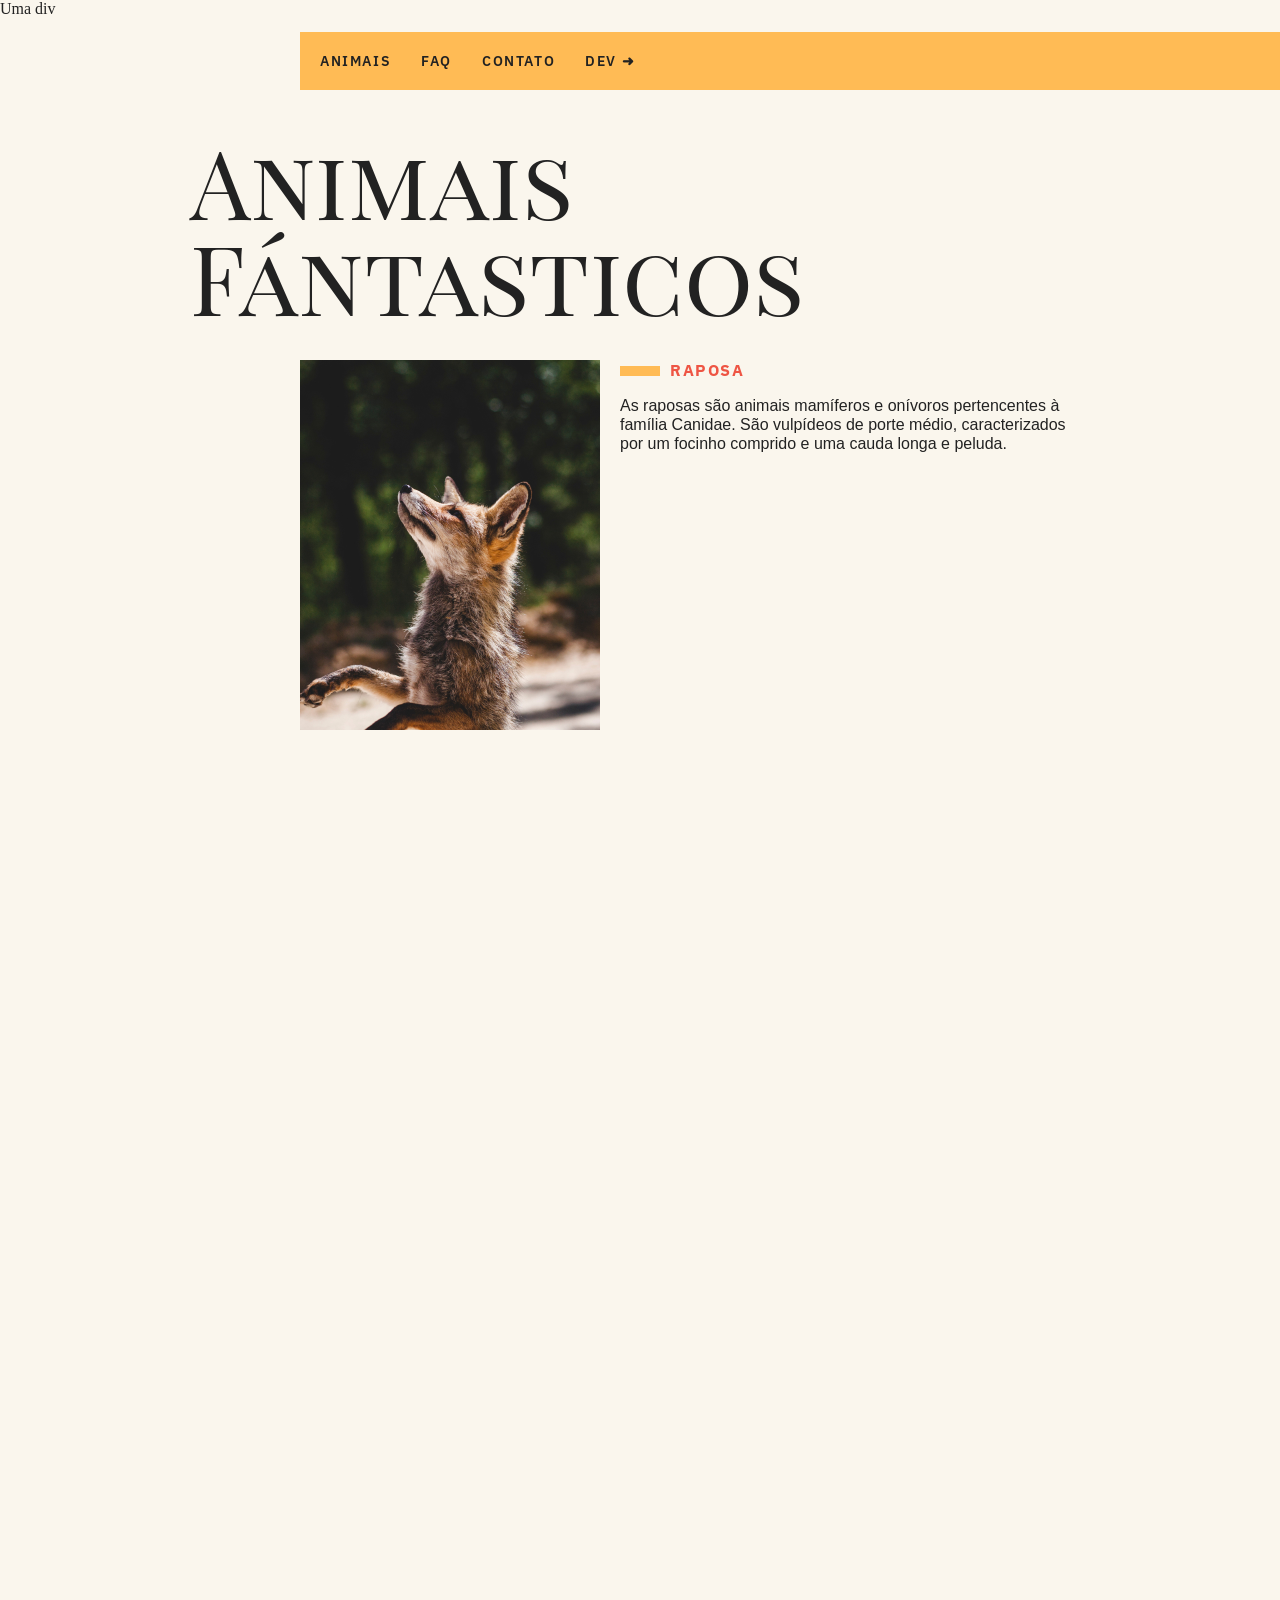
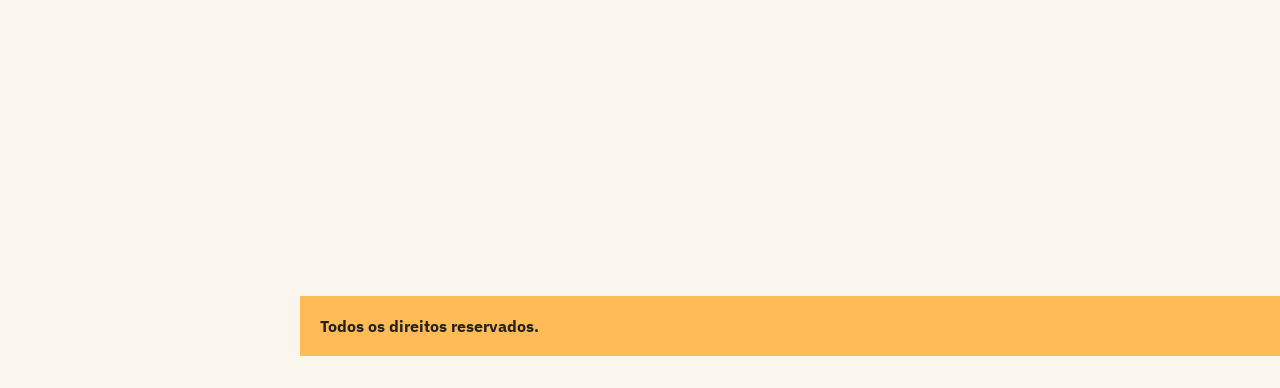
<file: efeitos-no-dom/dataset/index.html>
<!DOCTYPE html>
<html lang="pt-br">

<head>
  <meta charset="UTF-8">
  <meta name="viewport" content="width=device-width, initial-scale=1.0">
  <link
    href="https://fonts.googleapis.com/css2?family=IBM+Plex+Sans:wght@400;500&family=Playfair+Display+SC&display=swap"
    rel="stylesheet">
  <link rel="stylesheet" href="css/style.css">
  <script>document.documentElement.className += ' js';</script>
  <title>Animais Fantásticos</title>
</head>

<body>
  <div data-cor="azul" data-anima-scroll="left" data-width="500">Uma div</div>
  <nav class="menu js-menu">
    <ul>
      <li><a href="#animais">Animais</a></li>
      <li><a href="#faq">Faq</a></li>
      <li><a href="#contato">Contato</a></li>
      <li><a href="https://www.origamid.com/">Dev ➜</a></li>
    </ul>
  </nav>

  <section class="grid-section animais js-scroll" id="animais">
    <h1 class="titulo">Animais Fántasticos</h1>
    <ul class="animais-lista js-tabmenu">
      <li>
        <img src="./img/imagem1.jpg">
      </li>
      <li>
        <img src="./img/imagem2.jpg">
      </li>
      <li>
        <img src="./img/imagem3.jpg">
      </li>
      <li>
        <img src="./img/imagem4.jpg">
      </li>
      <li>
        <img src="./img/imagem5.jpg">
      </li>
      <li>
        <img src="./img/imagem6.jpg">
      </li>
    </ul>
    
    <div class="animais-descricao js-tabcontent">
      <section>
        <h2>Raposa</h2>
        <p>As raposas são animais mamíferos e onívoros pertencentes à família Canidae. São vulpídeos de porte médio,
          caracterizados por um focinho comprido e uma cauda longa e peluda.</p>
      </section>

      <section>
        <h2>Esquilo</h2>
        <p>As raposas são animais mamíferos e onívoros pertencentes à família Canidae. São vulpídeos de porte médio,
          caracterizados por um focinho comprido e uma cauda longa e peluda.</p>
        <p>Também apresentam como particularidade suas pupilas ovais, semelhantes às pupilas verticais dos felídeos.</p>
        <p>As raposas são animais mamíferos e onívoros pertencentes à família Canidae. São vulpídeos de porte médio,
          caracterizados por um focinho comprido e uma cauda longa e peluda.</p>
        <p>Também apresentam como particularidade suas pupilas ovais, semelhantes às pupilas verticais dos felídeos.</p>
        <p>As raposas são animais mamíferos e onívoros pertencentes à família Canidae. São vulpídeos de porte médio,
          caracterizados por um focinho comprido e uma cauda longa e peluda.</p>
      </section>

      <section>
        <h2>Urso</h2>
        <p>As raposas são animais mamíferos e onívoros pertencentes à família Canidae. São vulpídeos de porte médio,
          caracterizados por um focinho comprido e uma cauda longa e peluda.</p>
        <p>Também apresentam como particularidade suas pupilas ovais, semelhantes às pupilas verticais dos felídeos.</p>
        <p>As raposas são animais mamíferos e onívoros pertencentes à família Canidae. São vulpídeos de porte médio,
          caracterizados por um focinho comprido e uma cauda longa e peluda.</p>
      </section>

      <section>
        <h2>Lobo</h2>
        <p>As raposas são animais mamíferos e onívoros pertencentes à família Canidae. São vulpídeos de porte médio,
          caracterizados por um focinho comprido e uma cauda longa e peluda.</p>
        <p>Também apresentam como particularidade suas pupilas ovais, semelhantes às pupilas verticais dos felídeos.</p>
        <p>As raposas são animais mamíferos e onívoros pertencentes à família Canidae. São vulpídeos de porte médio,
          caracterizados por um focinho comprido e uma cauda longa e peluda.</p>
        <p>Também apresentam como particularidade suas pupilas ovais, semelhantes às pupilas verticais dos felídeos.</p>
        <p>As raposas são animais mamíferos e onívoros pertencentes à família Canidae. São vulpídeos de porte médio,
          caracterizados por um focinho comprido e uma cauda longa e peluda.</p>
      </section>

      <section>
        <h2>Macaco</h2>
        <p>As raposas são animais mamíferos e onívoros pertencentes à família Canidae. São vulpídeos de porte médio,
          caracterizados por um focinho comprido e uma cauda longa e peluda.</p>
        <p>Também apresentam como particularidade suas pupilas ovais, semelhantes às pupilas verticais dos felídeos.</p>
        <p>As raposas são animais mamíferos e onívoros pertencentes à família Canidae. São vulpídeos de porte médio,
          caracterizados por um focinho comprido e uma cauda longa e peluda.</p>
      </section>

      <section>
        <h2>Leão</h2>
        <p>As raposas são animais mamíferos e onívoros pertencentes à família Canidae. São vulpídeos de porte médio,
          caracterizados por um focinho comprido e uma cauda longa e peluda.</p>
        <p>Também apresentam como particularidade suas pupilas ovais, semelhantes às pupilas verticais dos felídeos.</p>
        <p>As raposas são animais mamíferos e onívoros pertencentes à família Canidae. São vulpídeos de porte médio,
          caracterizados por um focinho comprido e uma cauda longa e peluda.</p>
        <p>Também apresentam como particularidade suas pupilas ovais, semelhantes às pupilas verticais dos felídeos.</p>
        <p>As raposas são animais mamíferos e onívoros pertencentes à família Canidae. São vulpídeos de porte médio,
          caracterizados por um focinho comprido e uma cauda longa e peluda.</p>
      </section>
    </div>
  </section>

  <section class="grid-section faq js-scroll" id="faq">
    <h1 class="titulo">FAQ</h1>
    <dl class="faq-lista js-accordion">
      <dt>Qual a idade dos animais ?</dt>
      <dd>As raposas são animais mamíferos e onívoros pertencentes à família Canidae. São vulpídeos de porte médio,
        caracterizados por um focinho comprido e uma cauda longa e peluda.</dd>
      <dt>Eles são fantásticos?</dt>
      <dd>Também apresentam como particularidade suas pupilas ovais, semelhantes às pupilas verticais dos felídeos.</dd>
      <dt>Qual a diferença?</dt>
      <dd>As raposas são animais mamíferos e onívoros pertencentes à família Canidae. São vulpídeos de porte médio,
        caracterizados por um focinho comprido e uma cauda longa e peluda.</dd>
      <dt>Como proteger?</dt>
      <dd>Também apresentam como particularidade suas pupilas ovais, semelhantes às pupilas verticais dos felídeos.</dd>
    </dl>
  </section>

  <section class="grid-section contato js-scroll" id="contato">
    <h1 class="titulo">Contato</h1>
    <div class="mapa">
      <img src="./img/mapa.png">
    </div>
    <ul class="dados">
      <li>contato@origamid.com</li>
      <li>+55 (21) 9999-9999</li>
      <li>Rua do Conde, nº 21</li>
      <li>Rio de Janeiro - RJ</li>
    </ul>
  </section>

  <footer class="copy">
    <p>Todos os direitos reservados.</p>
  </footer>

  <script src="./animacoes.js"></script>
  <script src="./script.js"></script>

</body>

</html>
</file>
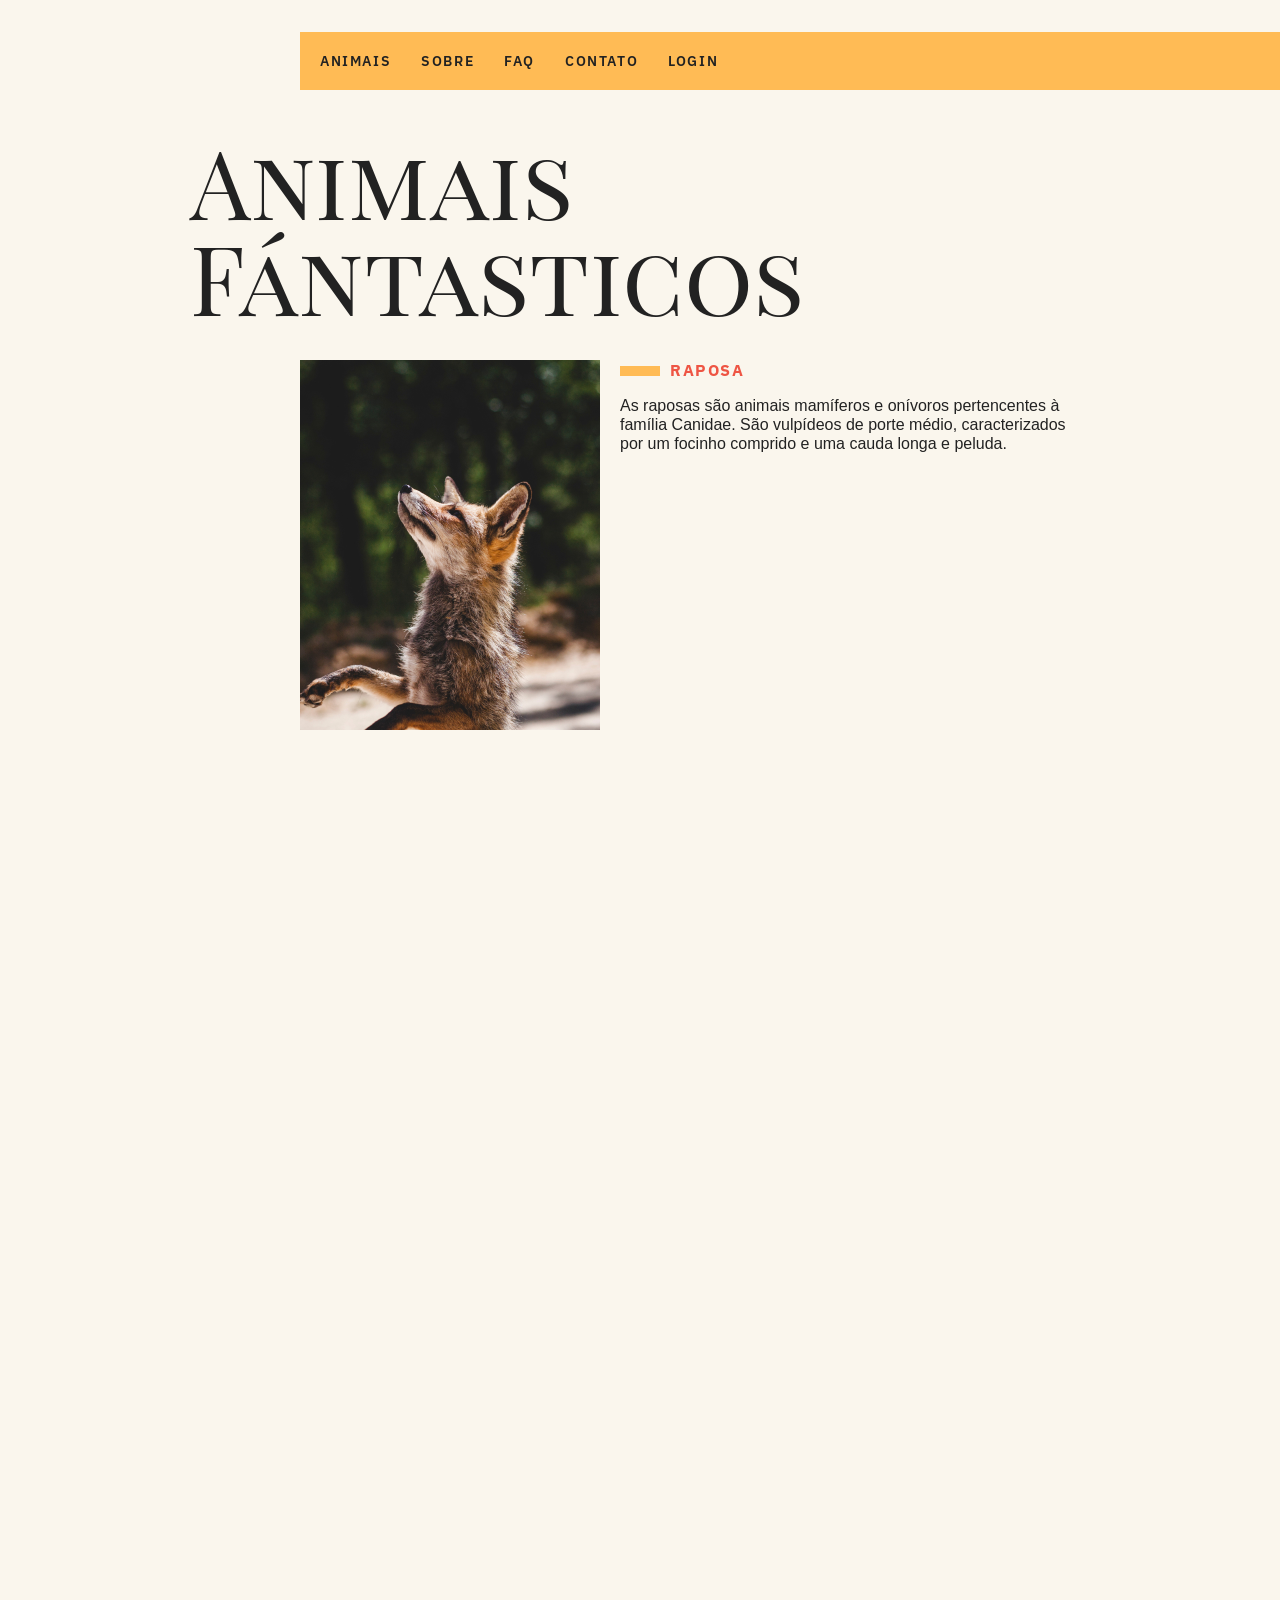
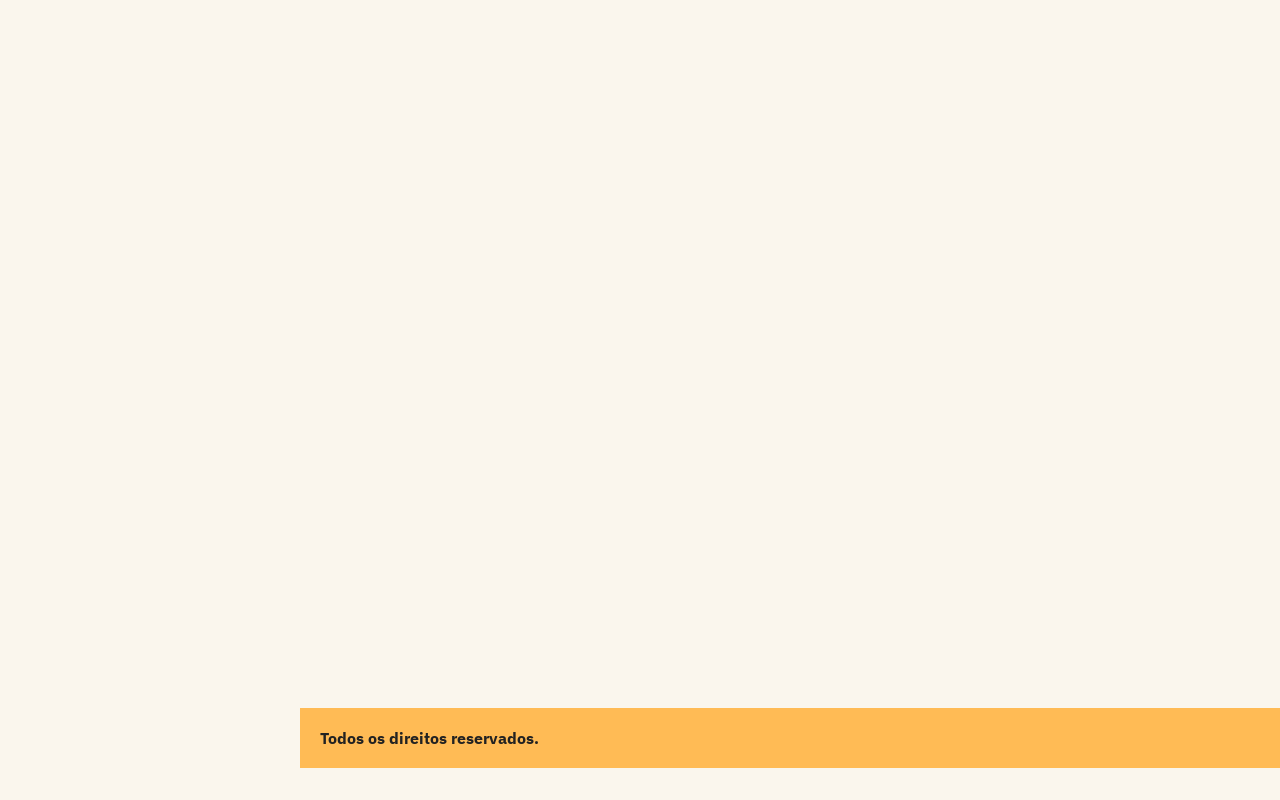
<file: efeitos-no-dom/date-object/index.html>
<!DOCTYPE html>
<html lang="pt-br">

<head>
  <meta charset="UTF-8">
  <meta name="viewport" content="width=device-width, initial-scale=1.0">
  <link
    href="https://fonts.googleapis.com/css2?family=IBM+Plex+Sans:wght@400;500&family=Playfair+Display+SC&display=swap"
    rel="stylesheet">
  <link href="https://fonts.googleapis.com/css2?family=IBM+Plex+Mono:wght@700&display=swap" rel="stylesheet">
  <link rel="stylesheet" href="css/style.css">
  <script>document.documentElement.className += ' js';</script>

  <title>Animais Fantásticos</title>
</head>

<body>
  <div class="container">
    <nav class="menu" data-menu="suave">
      <button data-menu="button" aria-expanded="false" aria-controls="menu">Menu</button>
      <ul data-menu="list" id="menu">
        <li><a href="#animais">Animais</a></li>
        <li data-dropdown>
          <a href="sobre.html">Sobre</a>
          <ul class="dropdown-menu">
            <li><a href="empresa.html">Empresa</a></li>
            <li><a href="equipe.html">Equipe</a></li>
            <li><a href="socios.html">Socios</a></li>
            <li><a href="investidores.html">Investidores</a></li>
          </ul>
        </li>
        <li><a href="#faq">Faq</a></li>
        <li><a href="#contato">Contato</a></li>
        <li><a data-modal="abrir" href="login.html">Login</a></li>
      </ul>
    </nav>

    <section class="grid-section animais" data-anime="scroll" id="animais">
      <h1 class="titulo">Animais Fántasticos</h1>
      <ul class="animais-lista" data-tab="menu">
        <li>
          <img src="./img/imagem1.jpg">
        </li>
        <li>
          <img src="./img/imagem2.jpg">
        </li>
        <li>
          <img src="./img/imagem3.jpg">
        </li>
        <li>
          <img src="./img/imagem4.jpg">
        </li>
        <li>
          <img src="./img/imagem5.jpg">
        </li>
        <li>
          <img src="./img/imagem6.jpg">
        </li>
      </ul>

      <div class="animais-descricao" data-tab="content">
        <section data-anime="show-right">
          <h2>Raposa</h2>
          <p>As raposas são animais mamíferos e onívoros pertencentes à família Canidae. São vulpídeos de porte médio,
            caracterizados por um focinho comprido e uma cauda longa e peluda.</p>
        </section>

        <section data-anime="show-down">
          <h2>Esquilo</h2>
          <p>As raposas são animais mamíferos e onívoros pertencentes à família Canidae. São vulpídeos de porte médio,
            caracterizados por um focinho comprido e uma cauda longa e peluda.</p>
          <p>Também apresentam como particularidade suas pupilas ovais, semelhantes às pupilas verticais dos felídeos.
          </p>
          <p>As raposas são animais mamíferos e onívoros pertencentes à família Canidae. São vulpídeos de porte médio,
            caracterizados por um focinho comprido e uma cauda longa e peluda.</p>
          <p>Também apresentam como particularidade suas pupilas ovais, semelhantes às pupilas verticais dos felídeos.
          </p>
          <p>As raposas são animais mamíferos e onívoros pertencentes à família Canidae. São vulpídeos de porte médio,
            caracterizados por um focinho comprido e uma cauda longa e peluda.</p>
        </section>

        <section data-anime="show-right">
          <h2>Urso</h2>
          <p>As raposas são animais mamíferos e onívoros pertencentes à família Canidae. São vulpídeos de porte médio,
            caracterizados por um focinho comprido e uma cauda longa e peluda.</p>
          <p>Também apresentam como particularidade suas pupilas ovais, semelhantes às pupilas verticais dos felídeos.
          </p>
          <p>As raposas são animais mamíferos e onívoros pertencentes à família Canidae. São vulpídeos de porte médio,
            caracterizados por um focinho comprido e uma cauda longa e peluda.</p>
        </section>

        <section data-anime="show-down">
          <h2>Lobo</h2>
          <p>As raposas são animais mamíferos e onívoros pertencentes à família Canidae. São vulpídeos de porte médio,
            caracterizados por um focinho comprido e uma cauda longa e peluda.</p>
          <p>Também apresentam como particularidade suas pupilas ovais, semelhantes às pupilas verticais dos felídeos.
          </p>
          <p>As raposas são animais mamíferos e onívoros pertencentes à família Canidae. São vulpídeos de porte médio,
            caracterizados por um focinho comprido e uma cauda longa e peluda.</p>
          <p>Também apresentam como particularidade suas pupilas ovais, semelhantes às pupilas verticais dos felídeos.
          </p>
          <p>As raposas são animais mamíferos e onívoros pertencentes à família Canidae. São vulpídeos de porte médio,
            caracterizados por um focinho comprido e uma cauda longa e peluda.</p>
        </section>

        <section data-anime="show-right">
          <h2>Macaco</h2>
          <p>As raposas são animais mamíferos e onívoros pertencentes à família Canidae. São vulpídeos de porte médio,
            caracterizados por um focinho comprido e uma cauda longa e peluda.</p>
          <p>Também apresentam como particularidade suas pupilas ovais, semelhantes às pupilas verticais dos felídeos.
          </p>
          <p>As raposas são animais mamíferos e onívoros pertencentes à família Canidae. São vulpídeos de porte médio,
            caracterizados por um focinho comprido e uma cauda longa e peluda.</p>
        </section>

        <section data-anime="show-down">
          <h2>Leão</h2>
          <p>As raposas são animais mamíferos e onívoros pertencentes à família Canidae. São vulpídeos de porte médio,
            caracterizados por um focinho comprido e uma cauda longa e peluda.</p>
          <p>Também apresentam como particularidade suas pupilas ovais, semelhantes às pupilas verticais dos felídeos.
          </p>
          <p>As raposas são animais mamíferos e onívoros pertencentes à família Canidae. São vulpídeos de porte médio,
            caracterizados por um focinho comprido e uma cauda longa e peluda.</p>
          <p>Também apresentam como particularidade suas pupilas ovais, semelhantes às pupilas verticais dos felídeos.
          </p>
          <p>As raposas são animais mamíferos e onívoros pertencentes à família Canidae. São vulpídeos de porte médio,
            caracterizados por um focinho comprido e uma cauda longa e peluda.</p>
        </section>
      </div>
    </section>

    <section class="grid-section faq" data-anime="scroll" id="faq">
      <h1 class="titulo">FAQ</h1>
      <dl class="faq-lista" data-anime="accordion">
        <dt>Qual a idade dos animais ?</dt>
        <dd>As raposas são animais mamíferos e onívoros pertencentes à família Canidae. São vulpídeos de porte médio,
          caracterizados por um focinho comprido e uma cauda longa e peluda.</dd>
        <dt>Eles são fantásticos?</dt>
        <dd>Também apresentam como particularidade suas pupilas ovais, semelhantes às pupilas verticais dos felídeos.
        </dd>
        <dt>Qual a diferença?</dt>
        <dd>As raposas são animais mamíferos e onívoros pertencentes à família Canidae. São vulpídeos de porte médio,
          caracterizados por um focinho comprido e uma cauda longa e peluda.</dd>
        <dt>Como proteger?</dt>
        <dd>Também apresentam como particularidade suas pupilas ovais, semelhantes às pupilas verticais dos felídeos.
        </dd>
      </dl>
    </section>

    <section class="grid-section numeros" data-anime="scroll">
      <h1 class="titulo">Números</h1>
      <div class="numeros-grid">
        <div class="numero-animal">
          <h3>Lobo</h3>
          <span data-numero>4874</span>
        </div>

        <div class="numero-animal">
          <h3>Raposa</h3>
          <span data-numero>5379</span>
        </div>

        <div class="numero-animal">
          <h3>Esquilo</h3>
          <span data-numero>3943</span>
        </div>

        <div class="numero-animal">
          <h3>Urso</h3>
          <span data-numero>825</span>
        </div>
      </div>
    </section>

    <section class="grid-section contato" data-anime="scroll" id="contato">
      <h1 class="titulo">Contato</h1>
      <div class="mapa" data-tooltip aria-label="Endereço próximo ao estacionamento.">
        <img src="./img/mapa.png">
      </div>
      <ul class="dados">
        <li>contato@origamid.com</li>
        <li>+55 (21) 9999-9999</li>
        <li>Rua do Conde, nº 21</li>
        <li>Rio de Janeiro - RJ</li>
        <li data-semana="1,2,3,4,5" data-horario="8,18">Seg à Sex das 8 às 18</li>
      </ul>
    </section>

    <footer class="copy">
      <p>Todos os direitos reservados.</p>
    </footer>
  </div>

  <section class="modal-container" data-modal="container">
    <div class="modal">
      <button data-modal="fechar" class="fechar">X</button>
      <form action="">
        <label for="email">Email</label>
        <input type="text" form="email" id="email">
        <label for="senha">Senha</label>
        <input type="password" form="senha" id="senha">
        <button type="submit">Entrar</button>
      </form>
    </div>
  </section>
  <script type="module" src="./js/script.js"></script>

</body>

</html>
</file>
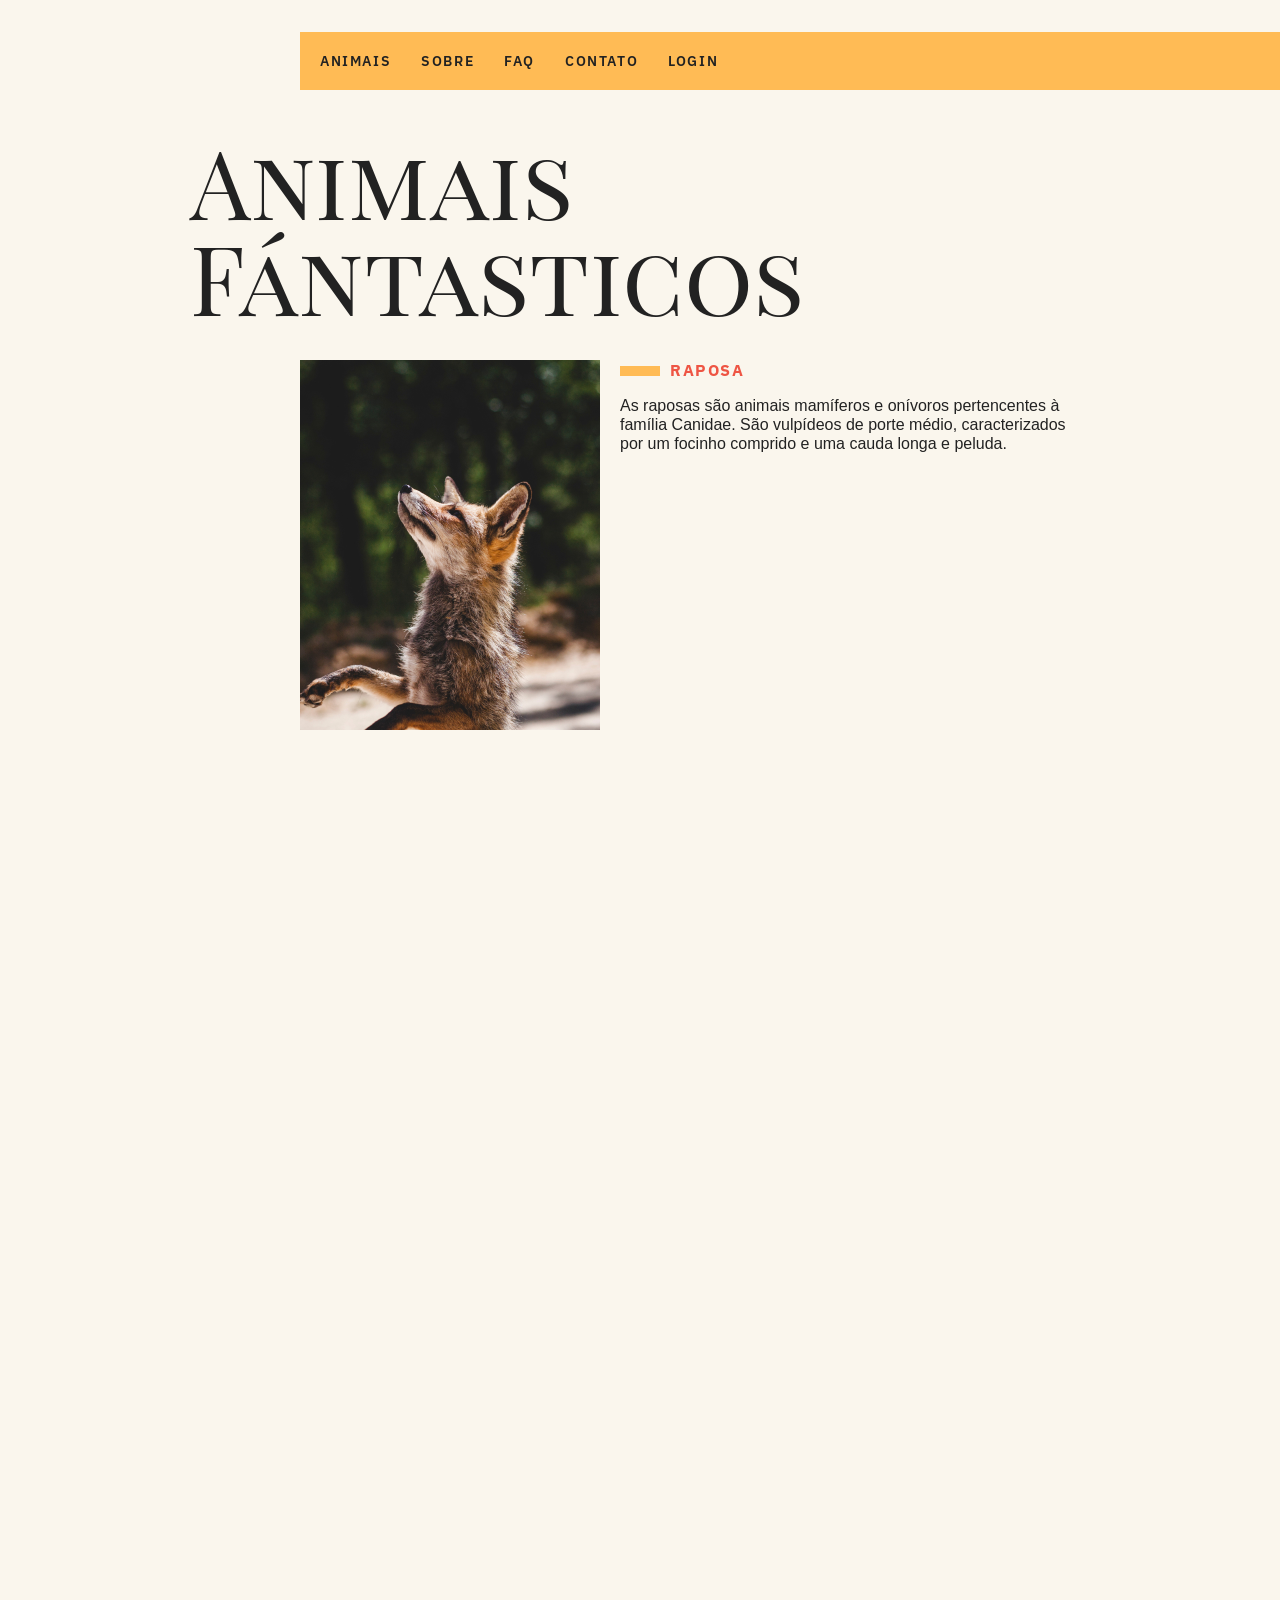
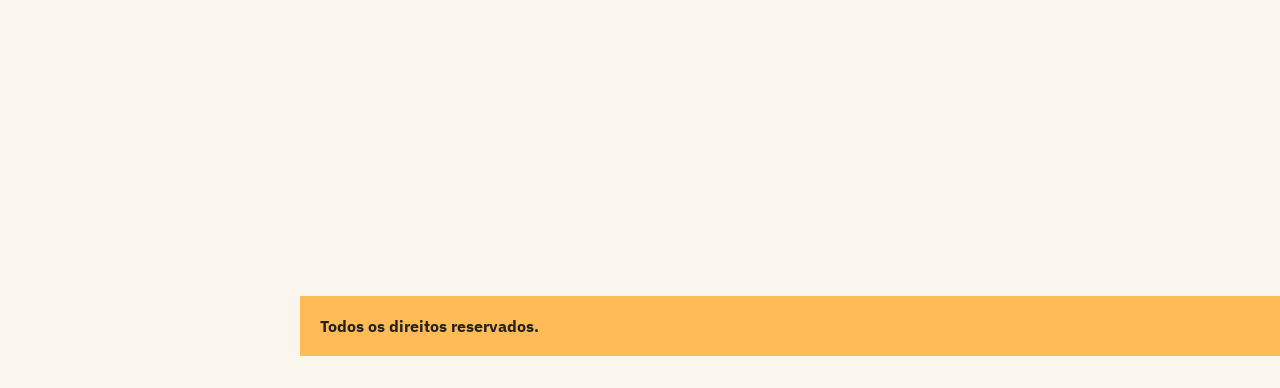
<file: efeitos-no-dom/drop-down-menu/index.html>
<!DOCTYPE html>
<html lang="pt-br">

<head>
  <meta charset="UTF-8">
  <meta name="viewport" content="width=device-width, initial-scale=1.0">
  <link
    href="https://fonts.googleapis.com/css2?family=IBM+Plex+Sans:wght@400;500&family=Playfair+Display+SC&display=swap"
    rel="stylesheet">
    <link href="https://fonts.googleapis.com/css2?family=IBM+Plex+Mono:wght@700&display=swap" rel="stylesheet">
  <link rel="stylesheet" href="css/style.css">
  <script>document.documentElement.className += ' js';</script>

  <title>Animais Fantásticos</title>
</head>

<body>
  <div class="container">
    <nav class="menu" data-menu="suave">
      <button data-menu="button" aria-expanded="false" aria-controls="menu">Menu</button>
      <ul data-menu="list" id="menu">
        <li><a href="#animais">Animais</a></li>
        <li data-dropdown>
          <a href="sobre.html">Sobre</a>
          <ul class="dropdown-menu">
            <li><a href="empresa.html">Empresa</a></li>
            <li><a href="equipe.html">Equipe</a></li>
            <li><a href="socios.html">Socios</a></li>
            <li><a href="investidores.html">Investidores</a></li>
          </ul>
        </li>
        <li><a href="#faq">Faq</a></li>
        <li><a href="#contato">Contato</a></li>
        <li><a data-modal="abrir" href="login.html">Login</a></li>
      </ul>
    </nav>

    <section class="grid-section animais" data-anime="scroll" id="animais">
      <h1 class="titulo">Animais Fántasticos</h1>
      <ul class="animais-lista" data-tab="menu">
        <li>
          <img src="./img/imagem1.jpg">
        </li>
        <li>
          <img src="./img/imagem2.jpg">
        </li>
        <li>
          <img src="./img/imagem3.jpg">
        </li>
        <li>
          <img src="./img/imagem4.jpg">
        </li>
        <li>
          <img src="./img/imagem5.jpg">
        </li>
        <li>
          <img src="./img/imagem6.jpg">
        </li>
      </ul>

      <div class="animais-descricao" data-tab="content">
        <section data-anime="show-right">
          <h2>Raposa</h2>
          <p>As raposas são animais mamíferos e onívoros pertencentes à família Canidae. São vulpídeos de porte médio,
            caracterizados por um focinho comprido e uma cauda longa e peluda.</p>
        </section>

        <section data-anime="show-down">
          <h2>Esquilo</h2>
          <p>As raposas são animais mamíferos e onívoros pertencentes à família Canidae. São vulpídeos de porte médio,
            caracterizados por um focinho comprido e uma cauda longa e peluda.</p>
          <p>Também apresentam como particularidade suas pupilas ovais, semelhantes às pupilas verticais dos felídeos.
          </p>
          <p>As raposas são animais mamíferos e onívoros pertencentes à família Canidae. São vulpídeos de porte médio,
            caracterizados por um focinho comprido e uma cauda longa e peluda.</p>
          <p>Também apresentam como particularidade suas pupilas ovais, semelhantes às pupilas verticais dos felídeos.
          </p>
          <p>As raposas são animais mamíferos e onívoros pertencentes à família Canidae. São vulpídeos de porte médio,
            caracterizados por um focinho comprido e uma cauda longa e peluda.</p>
        </section>

        <section data-anime="show-right">
          <h2>Urso</h2>
          <p>As raposas são animais mamíferos e onívoros pertencentes à família Canidae. São vulpídeos de porte médio,
            caracterizados por um focinho comprido e uma cauda longa e peluda.</p>
          <p>Também apresentam como particularidade suas pupilas ovais, semelhantes às pupilas verticais dos felídeos.
          </p>
          <p>As raposas são animais mamíferos e onívoros pertencentes à família Canidae. São vulpídeos de porte médio,
            caracterizados por um focinho comprido e uma cauda longa e peluda.</p>
        </section>

        <section data-anime="show-down">
          <h2>Lobo</h2>
          <p>As raposas são animais mamíferos e onívoros pertencentes à família Canidae. São vulpídeos de porte médio,
            caracterizados por um focinho comprido e uma cauda longa e peluda.</p>
          <p>Também apresentam como particularidade suas pupilas ovais, semelhantes às pupilas verticais dos felídeos.
          </p>
          <p>As raposas são animais mamíferos e onívoros pertencentes à família Canidae. São vulpídeos de porte médio,
            caracterizados por um focinho comprido e uma cauda longa e peluda.</p>
          <p>Também apresentam como particularidade suas pupilas ovais, semelhantes às pupilas verticais dos felídeos.
          </p>
          <p>As raposas são animais mamíferos e onívoros pertencentes à família Canidae. São vulpídeos de porte médio,
            caracterizados por um focinho comprido e uma cauda longa e peluda.</p>
        </section>

        <section data-anime="show-right">
          <h2>Macaco</h2>
          <p>As raposas são animais mamíferos e onívoros pertencentes à família Canidae. São vulpídeos de porte médio,
            caracterizados por um focinho comprido e uma cauda longa e peluda.</p>
          <p>Também apresentam como particularidade suas pupilas ovais, semelhantes às pupilas verticais dos felídeos.
          </p>
          <p>As raposas são animais mamíferos e onívoros pertencentes à família Canidae. São vulpídeos de porte médio,
            caracterizados por um focinho comprido e uma cauda longa e peluda.</p>
        </section>

        <section data-anime="show-down">
          <h2>Leão</h2>
          <p>As raposas são animais mamíferos e onívoros pertencentes à família Canidae. São vulpídeos de porte médio,
            caracterizados por um focinho comprido e uma cauda longa e peluda.</p>
          <p>Também apresentam como particularidade suas pupilas ovais, semelhantes às pupilas verticais dos felídeos.
          </p>
          <p>As raposas são animais mamíferos e onívoros pertencentes à família Canidae. São vulpídeos de porte médio,
            caracterizados por um focinho comprido e uma cauda longa e peluda.</p>
          <p>Também apresentam como particularidade suas pupilas ovais, semelhantes às pupilas verticais dos felídeos.
          </p>
          <p>As raposas são animais mamíferos e onívoros pertencentes à família Canidae. São vulpídeos de porte médio,
            caracterizados por um focinho comprido e uma cauda longa e peluda.</p>
        </section>
      </div>
    </section>

    <section class="grid-section faq" data-anime="scroll" id="faq">
      <h1 class="titulo">FAQ</h1>
      <dl class="faq-lista" data-anime="accordion">
        <dt>Qual a idade dos animais ?</dt>
        <dd>As raposas são animais mamíferos e onívoros pertencentes à família Canidae. São vulpídeos de porte médio,
          caracterizados por um focinho comprido e uma cauda longa e peluda.</dd>
        <dt>Eles são fantásticos?</dt>
        <dd>Também apresentam como particularidade suas pupilas ovais, semelhantes às pupilas verticais dos felídeos.
        </dd>
        <dt>Qual a diferença?</dt>
        <dd>As raposas são animais mamíferos e onívoros pertencentes à família Canidae. São vulpídeos de porte médio,
          caracterizados por um focinho comprido e uma cauda longa e peluda.</dd>
        <dt>Como proteger?</dt>
        <dd>Também apresentam como particularidade suas pupilas ovais, semelhantes às pupilas verticais dos felídeos.
        </dd>
      </dl>
    </section>

    <section class="grid-section contato" data-anime="scroll" id="contato">
      <h1 class="titulo">Contato</h1>
      <div class="mapa" data-tooltip aria-label="Endereço próximo ao estacionamento.">
        <img src="./img/mapa.png">
      </div>
      <ul class="dados">
        <li>contato@origamid.com</li>
        <li>+55 (21) 9999-9999</li>
        <li>Rua do Conde, nº 21</li>
        <li>Rio de Janeiro - RJ</li>
      </ul>
    </section>

    <footer class="copy">
      <p>Todos os direitos reservados.</p>
    </footer>
  </div>

  <section class="modal-container" data-modal="container">
    <div class="modal">
      <button data-modal="fechar" class="fechar">X</button>
      <form action="">
        <label for="email">Email</label>
        <input type="text" form="email" id="email">
        <label for="senha">Senha</label>
        <input type="password" form="senha" id="senha">
        <button type="submit">Entrar</button>
      </form>
    </div>
  </section>
  <script type="module" src="./js/script.js"></script>

</body>

</html>
</file>
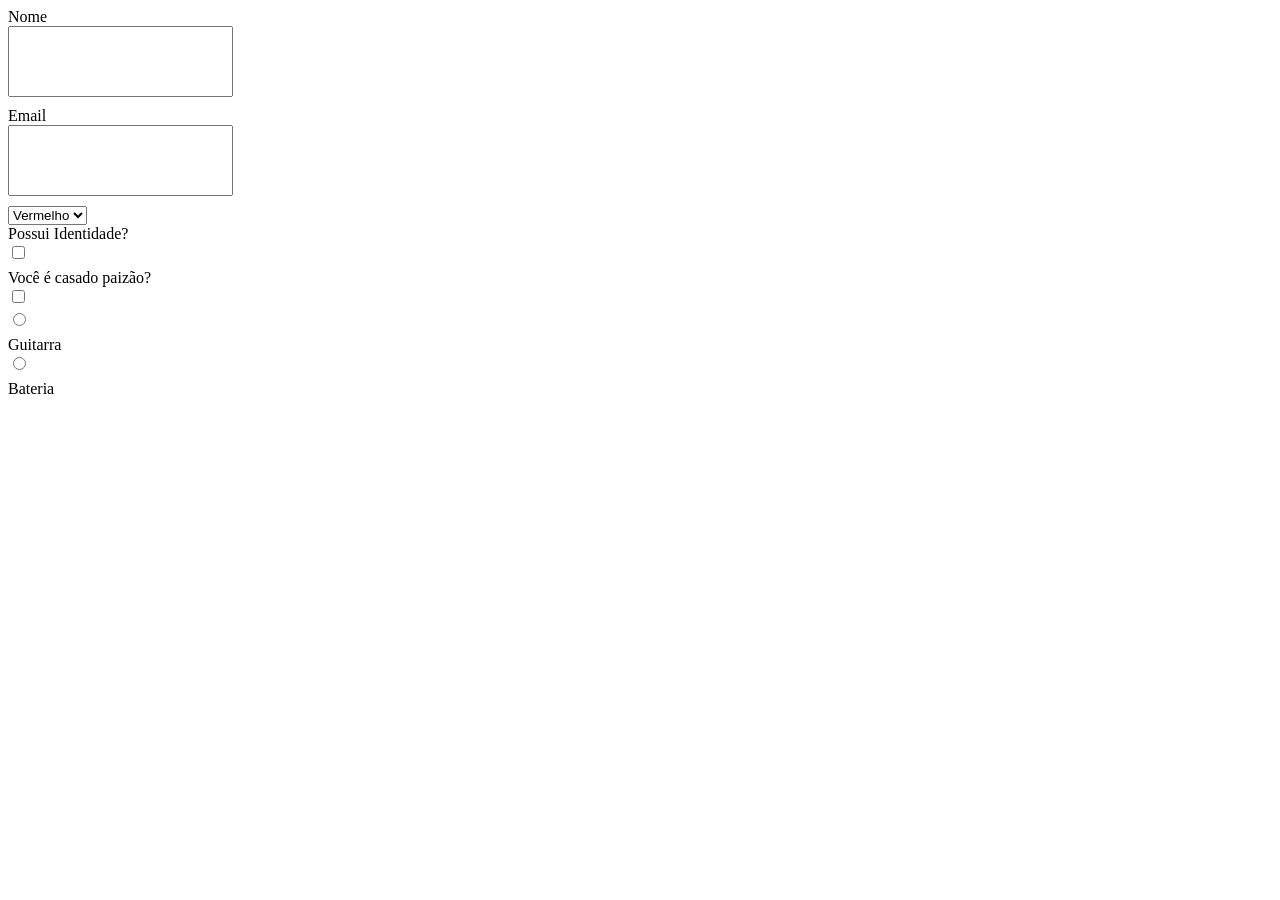
<file: efeitos-no-dom/form-1/index.html>
<!DOCTYPE html>
<html lang="pt-br">

<head>
  <meta charset="UTF-8">
  <meta name="viewport" content="width=device-width, initial-scale=1.0">
  <title>Document</title>
  <style>
    form label {
      display: block;
    }

    form input {
      display: block;
      padding: 26px;
      margin-bottom: 10px;
    }

    .invalido {
      border-color: red;
    }
  </style>
</head>

<body>
  <form action="" name="contato" id="contato">
    <label for="nome">Nome</label>
    <input type="text" name="nome" id="nome" required>
    <span class="erro"></span>

    <label for="email">Email</label>
    <input type="email'" name="email" id="email" required>
    <span class="erro"></span>

    <select name="cores" id="cores">
      <option value="red">Vermelho</option>
      <option value="green">Verde</option>
      <option value="blue">Azul</option>
    </select>

    <label for="identidade">Possui Identidade?</label>
    <input type="checkbox" name="identidade" id="identidade" value="identidade">

    <label for="casado">Você é casado paizão?</label>
    <input type="checkbox" name="casado" id="casado" value="casado">

    <input type="radio" id="guitarra" value="guitarra" name="instrumento">
    <label for="guitarra">Guitarra</label>

    <input type="radio" id="bateria" value="bateria" name="instrumento">
    <label for="bateria">Bateria</label>
  </form>

  <script>
    const form = document.getElementById('contato');
    const dados = {};
    function handleChange(event) {
      dados[event.target.name] = event.target.value;
      console.log(dados);
    }
    form.addEventListener('change', handleChange);
  </script>
</body>

</html>
</file>
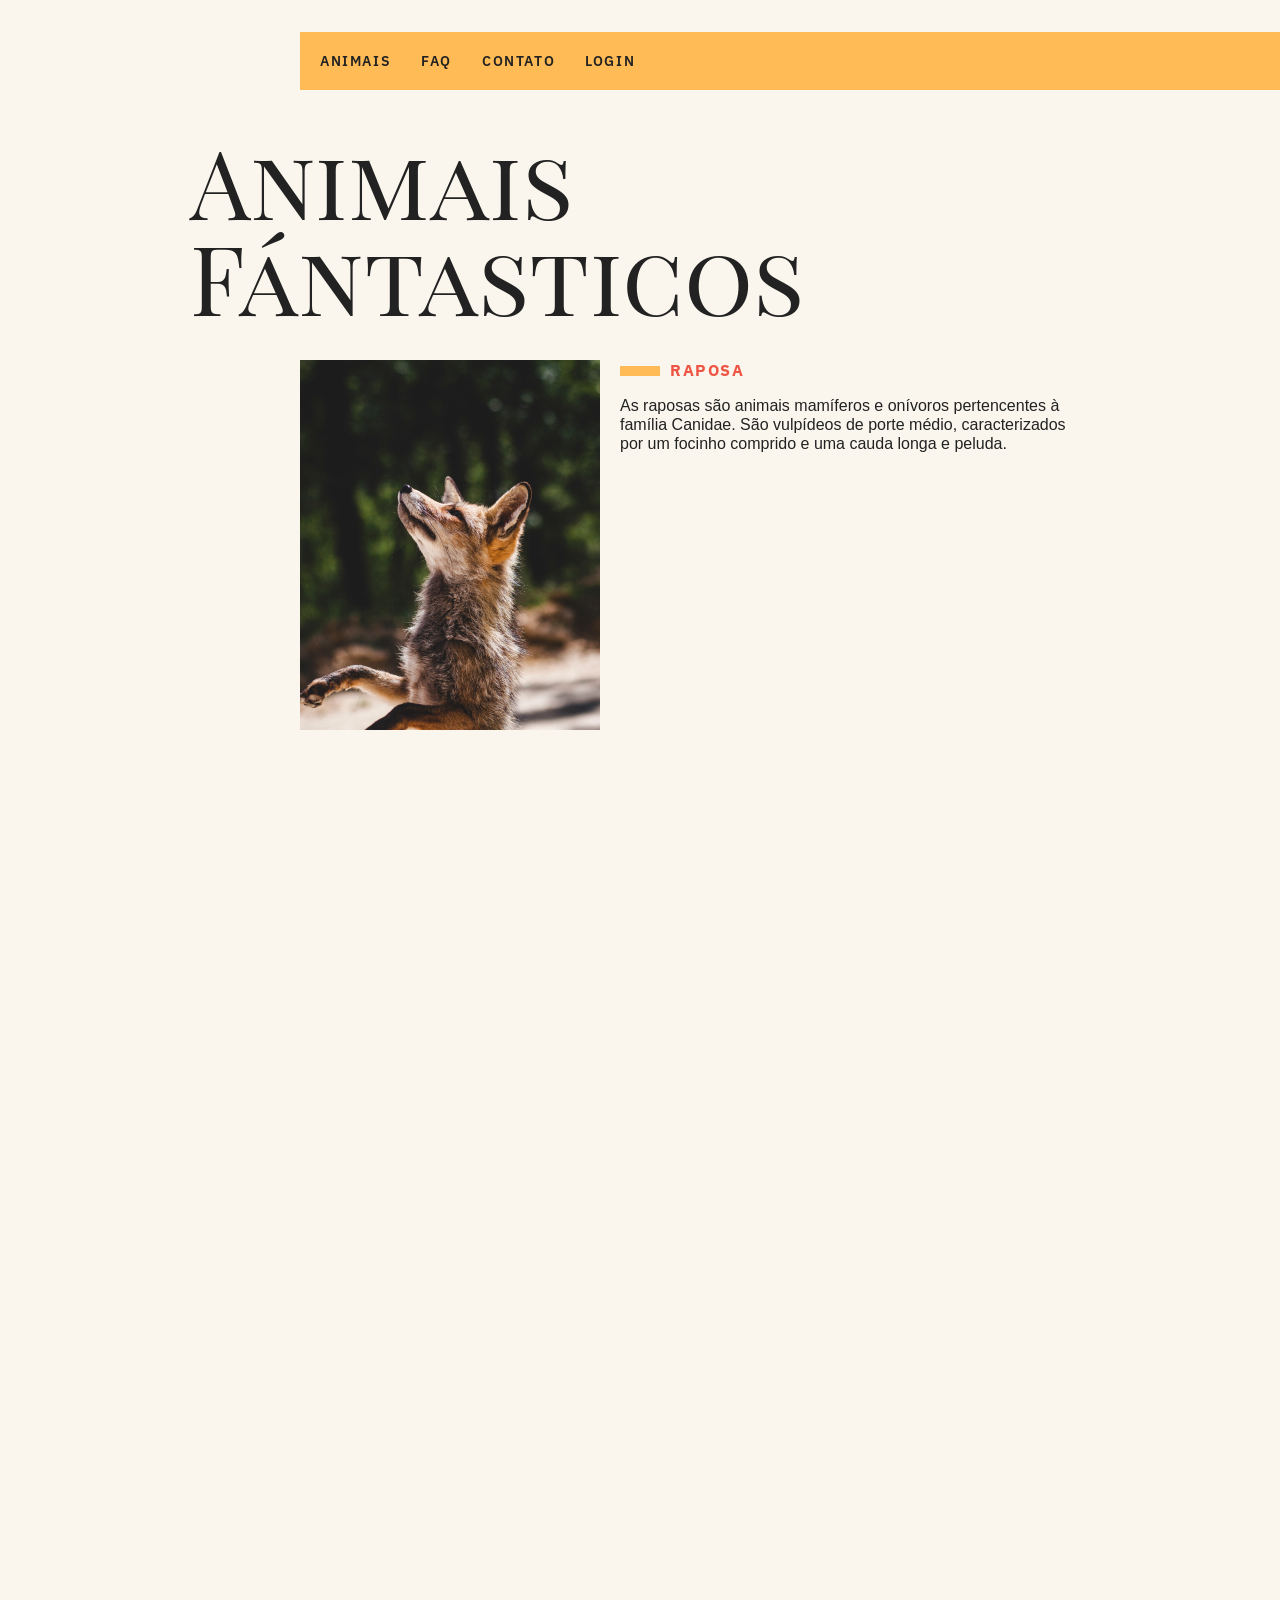
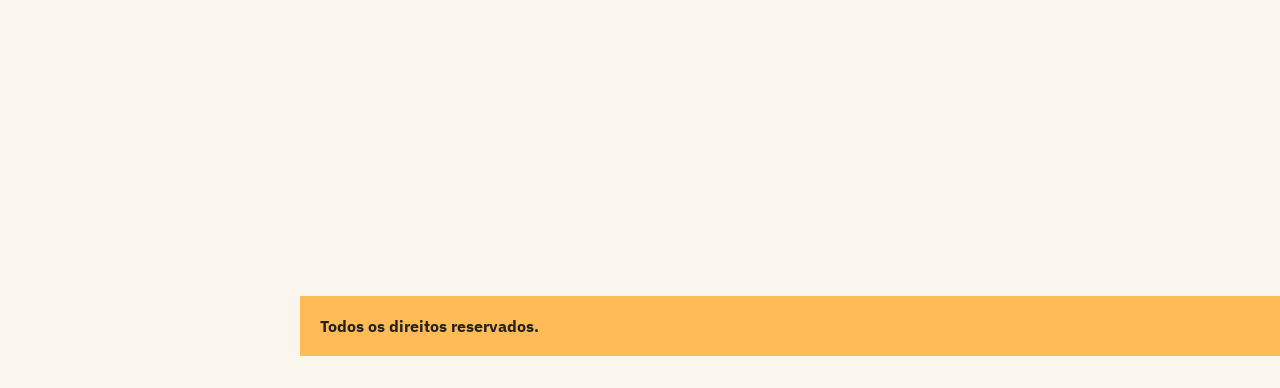
<file: efeitos-no-dom/modal/index.html>
<!DOCTYPE html>
<html lang="pt-br">

<head>
  <meta charset="UTF-8">
  <meta name="viewport" content="width=device-width, initial-scale=1.0">
  <link
    href="https://fonts.googleapis.com/css2?family=IBM+Plex+Sans:wght@400;500&family=Playfair+Display+SC&display=swap"
    rel="stylesheet">
  <link rel="stylesheet" href="css/style.css">
  <script>document.documentElement.className += ' js';</script>
  <title>Animais Fantásticos</title>
</head>

<body>
  <div class="container">
    <nav class="menu" data-menu="suave">
      <ul>
        <li><a href="#animais">Animais</a></li>
        <li><a href="#faq">Faq</a></li>
        <li><a href="#contato">Contato</a></li>
        <li><a data-modal="abrir" href="login.html">Login</a></li>
      </ul>
    </nav>

    <section class="grid-section animais" data-anime="scroll" id="animais">
      <h1 class="titulo">Animais Fántasticos</h1>
      <ul class="animais-lista" data-tab="menu">
        <li>
          <img src="./img/imagem1.jpg">
        </li>
        <li>
          <img src="./img/imagem2.jpg">
        </li>
        <li>
          <img src="./img/imagem3.jpg">
        </li>
        <li>
          <img src="./img/imagem4.jpg">
        </li>
        <li>
          <img src="./img/imagem5.jpg">
        </li>
        <li>
          <img src="./img/imagem6.jpg">
        </li>
      </ul>

      <div class="animais-descricao" data-tab="content">
        <section data-anime="show-right">
          <h2>Raposa</h2>
          <p>As raposas são animais mamíferos e onívoros pertencentes à família Canidae. São vulpídeos de porte médio,
            caracterizados por um focinho comprido e uma cauda longa e peluda.</p>
        </section>

        <section data-anime="show-down">
          <h2>Esquilo</h2>
          <p>As raposas são animais mamíferos e onívoros pertencentes à família Canidae. São vulpídeos de porte médio,
            caracterizados por um focinho comprido e uma cauda longa e peluda.</p>
          <p>Também apresentam como particularidade suas pupilas ovais, semelhantes às pupilas verticais dos felídeos.
          </p>
          <p>As raposas são animais mamíferos e onívoros pertencentes à família Canidae. São vulpídeos de porte médio,
            caracterizados por um focinho comprido e uma cauda longa e peluda.</p>
          <p>Também apresentam como particularidade suas pupilas ovais, semelhantes às pupilas verticais dos felídeos.
          </p>
          <p>As raposas são animais mamíferos e onívoros pertencentes à família Canidae. São vulpídeos de porte médio,
            caracterizados por um focinho comprido e uma cauda longa e peluda.</p>
        </section>

        <section data-anime="show-right">
          <h2>Urso</h2>
          <p>As raposas são animais mamíferos e onívoros pertencentes à família Canidae. São vulpídeos de porte médio,
            caracterizados por um focinho comprido e uma cauda longa e peluda.</p>
          <p>Também apresentam como particularidade suas pupilas ovais, semelhantes às pupilas verticais dos felídeos.
          </p>
          <p>As raposas são animais mamíferos e onívoros pertencentes à família Canidae. São vulpídeos de porte médio,
            caracterizados por um focinho comprido e uma cauda longa e peluda.</p>
        </section>

        <section data-anime="show-down">
          <h2>Lobo</h2>
          <p>As raposas são animais mamíferos e onívoros pertencentes à família Canidae. São vulpídeos de porte médio,
            caracterizados por um focinho comprido e uma cauda longa e peluda.</p>
          <p>Também apresentam como particularidade suas pupilas ovais, semelhantes às pupilas verticais dos felídeos.
          </p>
          <p>As raposas são animais mamíferos e onívoros pertencentes à família Canidae. São vulpídeos de porte médio,
            caracterizados por um focinho comprido e uma cauda longa e peluda.</p>
          <p>Também apresentam como particularidade suas pupilas ovais, semelhantes às pupilas verticais dos felídeos.
          </p>
          <p>As raposas são animais mamíferos e onívoros pertencentes à família Canidae. São vulpídeos de porte médio,
            caracterizados por um focinho comprido e uma cauda longa e peluda.</p>
        </section>

        <section data-anime="show-right">
          <h2>Macaco</h2>
          <p>As raposas são animais mamíferos e onívoros pertencentes à família Canidae. São vulpídeos de porte médio,
            caracterizados por um focinho comprido e uma cauda longa e peluda.</p>
          <p>Também apresentam como particularidade suas pupilas ovais, semelhantes às pupilas verticais dos felídeos.
          </p>
          <p>As raposas são animais mamíferos e onívoros pertencentes à família Canidae. São vulpídeos de porte médio,
            caracterizados por um focinho comprido e uma cauda longa e peluda.</p>
        </section>

        <section data-anime="show-down">
          <h2>Leão</h2>
          <p>As raposas são animais mamíferos e onívoros pertencentes à família Canidae. São vulpídeos de porte médio,
            caracterizados por um focinho comprido e uma cauda longa e peluda.</p>
          <p>Também apresentam como particularidade suas pupilas ovais, semelhantes às pupilas verticais dos felídeos.
          </p>
          <p>As raposas são animais mamíferos e onívoros pertencentes à família Canidae. São vulpídeos de porte médio,
            caracterizados por um focinho comprido e uma cauda longa e peluda.</p>
          <p>Também apresentam como particularidade suas pupilas ovais, semelhantes às pupilas verticais dos felídeos.
          </p>
          <p>As raposas são animais mamíferos e onívoros pertencentes à família Canidae. São vulpídeos de porte médio,
            caracterizados por um focinho comprido e uma cauda longa e peluda.</p>
        </section>
      </div>
    </section>

    <section class="grid-section faq" data-anime="scroll" id="faq">
      <h1 class="titulo">FAQ</h1>
      <dl class="faq-lista" data-anime="accordion">
        <dt>Qual a idade dos animais ?</dt>
        <dd>As raposas são animais mamíferos e onívoros pertencentes à família Canidae. São vulpídeos de porte médio,
          caracterizados por um focinho comprido e uma cauda longa e peluda.</dd>
        <dt>Eles são fantásticos?</dt>
        <dd>Também apresentam como particularidade suas pupilas ovais, semelhantes às pupilas verticais dos felídeos.
        </dd>
        <dt>Qual a diferença?</dt>
        <dd>As raposas são animais mamíferos e onívoros pertencentes à família Canidae. São vulpídeos de porte médio,
          caracterizados por um focinho comprido e uma cauda longa e peluda.</dd>
        <dt>Como proteger?</dt>
        <dd>Também apresentam como particularidade suas pupilas ovais, semelhantes às pupilas verticais dos felídeos.
        </dd>
      </dl>
    </section>

    <section class="grid-section contato" data-anime="scroll" id="contato">
      <h1 class="titulo">Contato</h1>
      <div class="mapa">
        <img src="./img/mapa.png">
      </div>
      <ul class="dados">
        <li>contato@origamid.com</li>
        <li>+55 (21) 9999-9999</li>
        <li>Rua do Conde, nº 21</li>
        <li>Rio de Janeiro - RJ</li>
      </ul>
    </section>

    <footer class="copy">
      <p>Todos os direitos reservados.</p>
    </footer>
  </div>

  <section class="modal-container" data-modal="container">
    <div class="modal">
      <button data-modal="fechar" class="fechar">X</button>
      <form action="">
        <label for="email">Email</label>
        <input type="text" form="email" id="email">
        <label for="senha">Senha</label>
        <input type="password" form="senha" id="senha">
        <button type="submit">Entrar</button>
      </form>
    </div>
  </section>
  <script type="module" src="./js/script.js"></script>

</body>

</html>
</file>
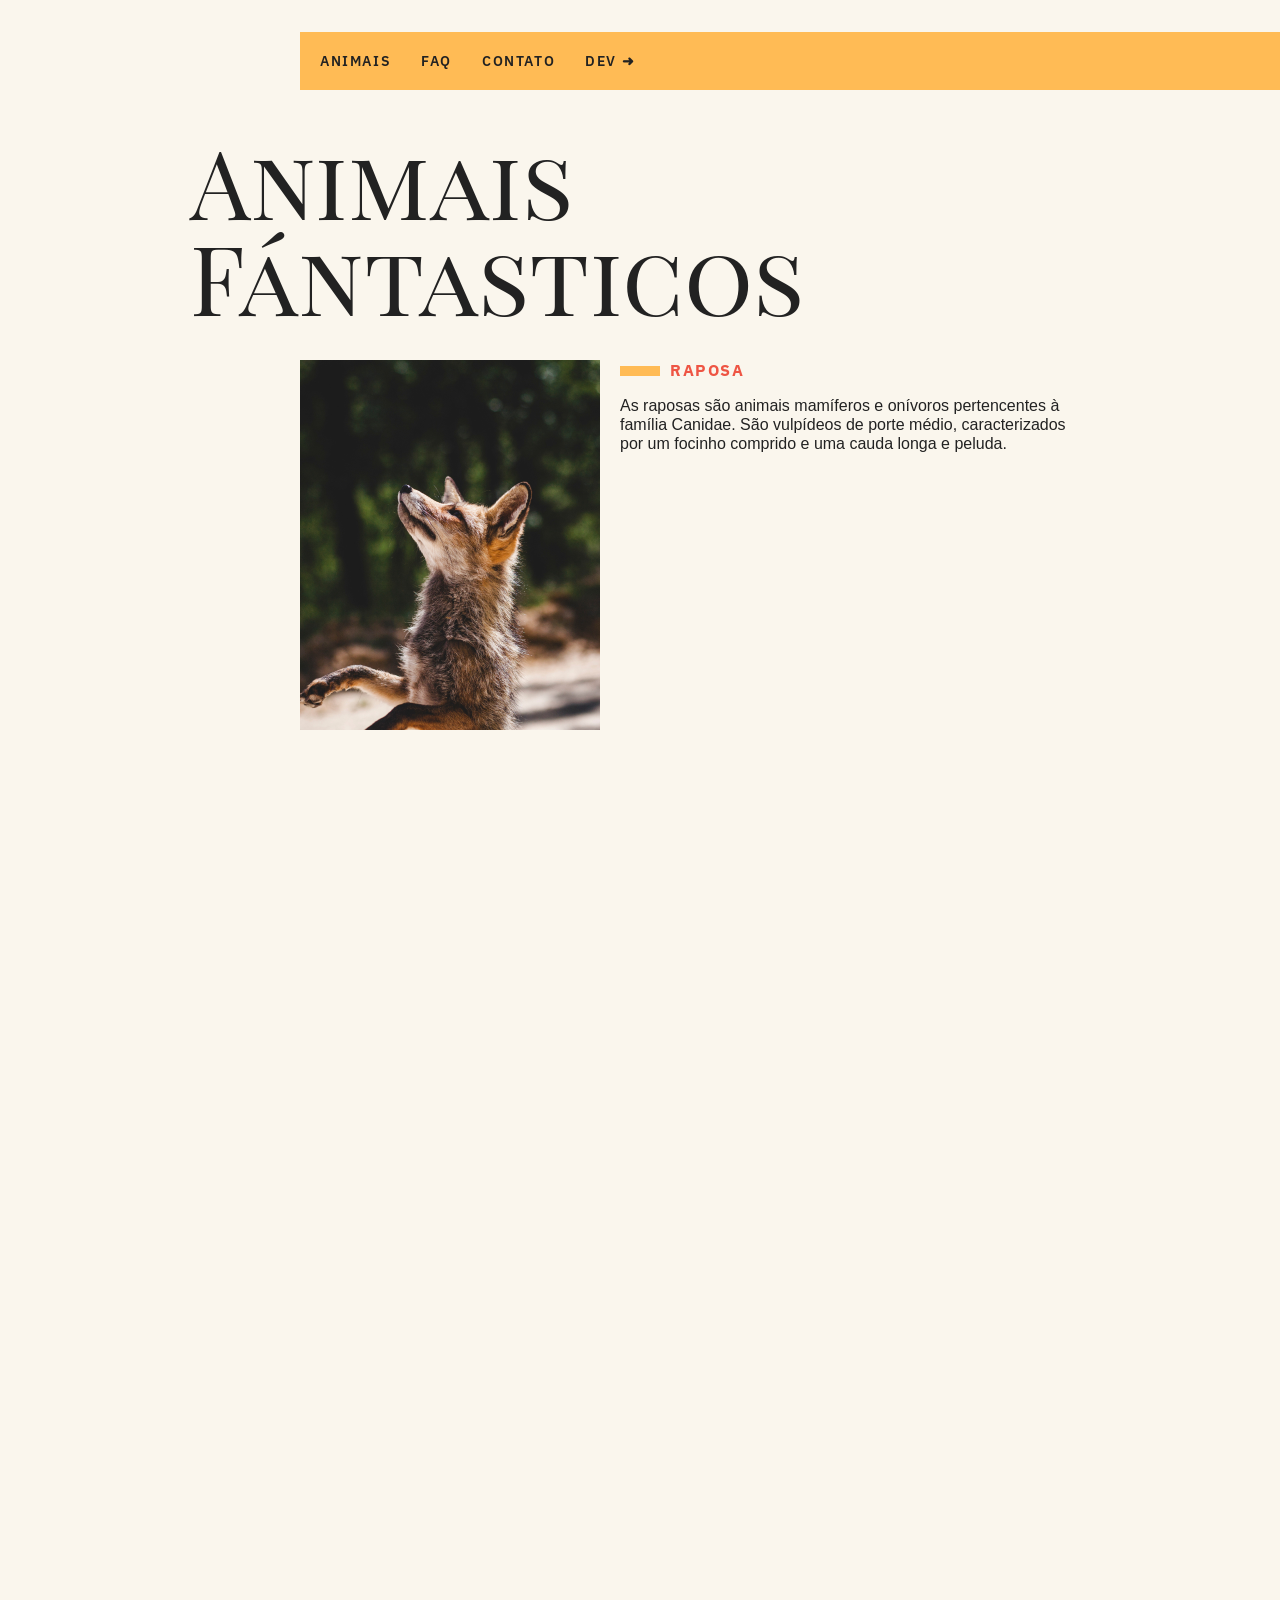
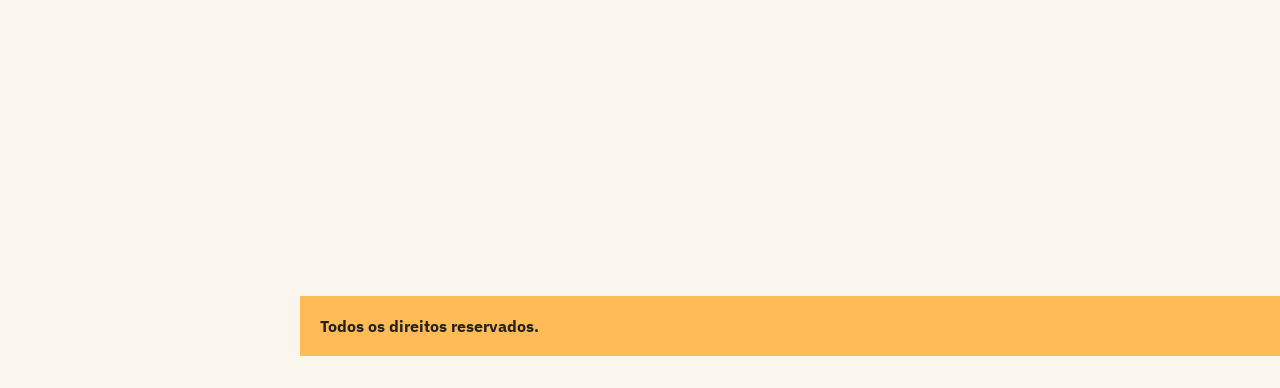
<file: efeitos-no-dom/modules-introducao/index.html>
<!DOCTYPE html>
<html lang="pt-br">

<head>
  <meta charset="UTF-8">
  <meta name="viewport" content="width=device-width, initial-scale=1.0">
  <link
    href="https://fonts.googleapis.com/css2?family=IBM+Plex+Sans:wght@400;500&family=Playfair+Display+SC&display=swap"
    rel="stylesheet">
  <link rel="stylesheet" href="css/style.css">
  <script>document.documentElement.className += ' js';</script>
  <title>Animais Fantásticos</title>
</head>

<body>
  <nav class="menu" data-menu="suave">
    <ul>
      <li><a href="#animais">Animais</a></li>
      <li><a href="#faq">Faq</a></li>
      <li><a href="#contato">Contato</a></li>
      <li><a href="https://www.origamid.com/">Dev ➜</a></li>
    </ul>
  </nav>

  <section class="grid-section animais" data-anime="scroll" id="animais">
    <h1 class="titulo">Animais Fántasticos</h1>
    <ul class="animais-lista" data-tab="menu">
      <li>
        <img src="./img/imagem1.jpg">
      </li>
      <li>
        <img src="./img/imagem2.jpg">
      </li>
      <li>
        <img src="./img/imagem3.jpg">
      </li>
      <li>
        <img src="./img/imagem4.jpg">
      </li>
      <li>
        <img src="./img/imagem5.jpg">
      </li>
      <li>
        <img src="./img/imagem6.jpg">
      </li>
    </ul>
    
    <div class="animais-descricao" data-tab="content">
      <section data-anime="show-right">
        <h2>Raposa</h2>
        <p>As raposas são animais mamíferos e onívoros pertencentes à família Canidae. São vulpídeos de porte médio,
          caracterizados por um focinho comprido e uma cauda longa e peluda.</p>
      </section>

      <section data-anime="show-down">
        <h2>Esquilo</h2>
        <p>As raposas são animais mamíferos e onívoros pertencentes à família Canidae. São vulpídeos de porte médio,
          caracterizados por um focinho comprido e uma cauda longa e peluda.</p>
        <p>Também apresentam como particularidade suas pupilas ovais, semelhantes às pupilas verticais dos felídeos.</p>
        <p>As raposas são animais mamíferos e onívoros pertencentes à família Canidae. São vulpídeos de porte médio,
          caracterizados por um focinho comprido e uma cauda longa e peluda.</p>
        <p>Também apresentam como particularidade suas pupilas ovais, semelhantes às pupilas verticais dos felídeos.</p>
        <p>As raposas são animais mamíferos e onívoros pertencentes à família Canidae. São vulpídeos de porte médio,
          caracterizados por um focinho comprido e uma cauda longa e peluda.</p>
      </section>

      <section data-anime="show-right">
        <h2>Urso</h2>
        <p>As raposas são animais mamíferos e onívoros pertencentes à família Canidae. São vulpídeos de porte médio,
          caracterizados por um focinho comprido e uma cauda longa e peluda.</p>
        <p>Também apresentam como particularidade suas pupilas ovais, semelhantes às pupilas verticais dos felídeos.</p>
        <p>As raposas são animais mamíferos e onívoros pertencentes à família Canidae. São vulpídeos de porte médio,
          caracterizados por um focinho comprido e uma cauda longa e peluda.</p>
      </section>

      <section data-anime="show-down">
        <h2>Lobo</h2>
        <p>As raposas são animais mamíferos e onívoros pertencentes à família Canidae. São vulpídeos de porte médio,
          caracterizados por um focinho comprido e uma cauda longa e peluda.</p>
        <p>Também apresentam como particularidade suas pupilas ovais, semelhantes às pupilas verticais dos felídeos.</p>
        <p>As raposas são animais mamíferos e onívoros pertencentes à família Canidae. São vulpídeos de porte médio,
          caracterizados por um focinho comprido e uma cauda longa e peluda.</p>
        <p>Também apresentam como particularidade suas pupilas ovais, semelhantes às pupilas verticais dos felídeos.</p>
        <p>As raposas são animais mamíferos e onívoros pertencentes à família Canidae. São vulpídeos de porte médio,
          caracterizados por um focinho comprido e uma cauda longa e peluda.</p>
      </section>

      <section data-anime="show-right">
        <h2>Macaco</h2>
        <p>As raposas são animais mamíferos e onívoros pertencentes à família Canidae. São vulpídeos de porte médio,
          caracterizados por um focinho comprido e uma cauda longa e peluda.</p>
        <p>Também apresentam como particularidade suas pupilas ovais, semelhantes às pupilas verticais dos felídeos.</p>
        <p>As raposas são animais mamíferos e onívoros pertencentes à família Canidae. São vulpídeos de porte médio,
          caracterizados por um focinho comprido e uma cauda longa e peluda.</p>
      </section>

      <section data-anime="show-down">
        <h2>Leão</h2>
        <p>As raposas são animais mamíferos e onívoros pertencentes à família Canidae. São vulpídeos de porte médio,
          caracterizados por um focinho comprido e uma cauda longa e peluda.</p>
        <p>Também apresentam como particularidade suas pupilas ovais, semelhantes às pupilas verticais dos felídeos.</p>
        <p>As raposas são animais mamíferos e onívoros pertencentes à família Canidae. São vulpídeos de porte médio,
          caracterizados por um focinho comprido e uma cauda longa e peluda.</p>
        <p>Também apresentam como particularidade suas pupilas ovais, semelhantes às pupilas verticais dos felídeos.</p>
        <p>As raposas são animais mamíferos e onívoros pertencentes à família Canidae. São vulpídeos de porte médio,
          caracterizados por um focinho comprido e uma cauda longa e peluda.</p>
      </section>
    </div>
  </section>

  <section class="grid-section faq" data-anime="scroll" id="faq">
    <h1 class="titulo">FAQ</h1>
    <dl class="faq-lista" data-anime="accordion">
      <dt>Qual a idade dos animais ?</dt>
      <dd>As raposas são animais mamíferos e onívoros pertencentes à família Canidae. São vulpídeos de porte médio,
        caracterizados por um focinho comprido e uma cauda longa e peluda.</dd>
      <dt>Eles são fantásticos?</dt>
      <dd>Também apresentam como particularidade suas pupilas ovais, semelhantes às pupilas verticais dos felídeos.</dd>
      <dt>Qual a diferença?</dt>
      <dd>As raposas são animais mamíferos e onívoros pertencentes à família Canidae. São vulpídeos de porte médio,
        caracterizados por um focinho comprido e uma cauda longa e peluda.</dd>
      <dt>Como proteger?</dt>
      <dd>Também apresentam como particularidade suas pupilas ovais, semelhantes às pupilas verticais dos felídeos.</dd>
    </dl>
  </section>

  <section class="grid-section contato" data-anime="scroll" id="contato">
    <h1 class="titulo">Contato</h1>
    <div class="mapa">
      <img src="./img/mapa.png">
    </div>
    <ul class="dados">
      <li>contato@origamid.com</li>
      <li>+55 (21) 9999-9999</li>
      <li>Rua do Conde, nº 21</li>
      <li>Rio de Janeiro - RJ</li>
    </ul>
  </section>

  <footer class="copy">
    <p>Todos os direitos reservados.</p>
  </footer>

  <script type="module" src="./js/script.js"></script>

</body>

</html>
</file>
<file: classes/countdown/style.css>
.div{
  color: lightgreen;
  font-size: 1.5rem;
  font-family: Impact, Haettenschweiler, 'Arial Narrow Bold', sans-serif;
  text-transform: uppercase;
  text-align: center;
}


h1{
  text-align: center;
  font-family: 'Lucida Sans', 'Lucida Sans Regular', 'Lucida Grande', 'Lucida Sans Unicode', Geneva, Verdana, sans-serif;
  position: relative;
}

h1::before{
  content: "";
  display: block;
  background-image: url(./mask3.png);
  background-repeat: no-repeat;
  background-size: contain;
  background-position: center center;
  position: absolute;
  top: 0px;
  left: 250px;
  width: 150px;
  height: 150px;
  box-shadow: -2px -3px 20px 12px greenyellow;
  border-radius: 30%;
}

h1::after{
  content: "";
  display: block;
  background-image: url(./mask2.png);
  background-repeat: no-repeat;
  background-size: contain;
  background-position: center center;
  position: absolute;
  top: 0px;
  right: 250px;
  width: 150px;
  height: 150px;
  box-shadow: -2px -3px 20px 12px greenyellow;
  border-radius: 30%;
}

img{
  margin: 0 auto;
  display: block;
  box-shadow: -2px -3px 20px 12px greenyellow;
  margin-top: 20px;
}

body{
  position: relative;
  background-color: aliceblue;
}

body::before{
  content: "É DE MAIS...";
  display: block;
  position: absolute;
  top: 50%;
  left: 200px;
  font-size: 3rem;
  color: rgb(232, 255, 24);
  background-color: black;
  padding: 12px;
  border-radius: 300px;
}

body::after{
  content: "É DE MAIS...";
  display: block;
  position: absolute;
  top: 50%;
  right: 200px;
  font-size: 3rem;
  color: rgb(232, 255, 24);
  background-color: black;
  padding: 12px;
  border-radius: 300px;
}


iframe{
  position:;
}
</file>
<file: efeitos-no-dom/anima-numeros/css/style.css>
@import "./geral.css";
@import "./modal.css";
@import "./tooltip.css";
@import "./dropdown-menu.css";
@import "./menu-mobile.css";
@import "./anima-numeros.css";
</file>
<file: efeitos-no-dom/animais-fetch/css/style.css>
@import "./geral.css";
@import "./modal.css";
@import "./tooltip.css";
@import "./dropdown-menu.css";
@import "./menu-mobile.css";
@import "./anima-numeros.css";
</file>
<file: efeitos-no-dom/bitcoin-fetch/css/style.css>
@import "./geral.css";
@import "./modal.css";
@import "./tooltip.css";
@import "./dropdown-menu.css";
@import "./menu-mobile.css";
@import "./anima-numeros.css";
</file>
<file: efeitos-no-dom/button-creator/style.css>
body{
  margin: 0px;
  background-color: #ccc;
}
label{
  display: block;
  margin-bottom: .5rem;
  margin-top: 1rem;
}

input{
  display: block;
}

.button-creator{
  display: grid;
  gap: 30px;
  padding: 30px;
  grid-template-columns: 200px 1fr;
}

#controles{
  font-family: 'IBM Plex Mono', monospace;
  font-size: .875rem;
  background-color: #eee;
  padding: 1rem;
  border-radius: 4px;
  box-shadow: 2px 2px 2px 0 rgb(0, 0, 0,.1);
}

.css{
  font-family: 'IBM Plex Mono', monospace;
  color: #333;
  margin-top: 40px;
  display: flex;
  flex-direction: column;
}

.css span{
  display: block;
  margin-bottom: .5rem;
}
</file>
<file: efeitos-no-dom/dataset-atividade/css/style.css>
* {
  margin: 0px;
  padding: 0px;
  box-sizing: border-box;
}

.azul {
  background: rgb(0, 255, 242);
}

img {
  display: block;
  max-width: 100%;
}

ul {
  list-style: none;
  text-decoration: none;
}

body {
  background: #faf6ed;
  color: #222;
  display: grid;
  grid-template-columns: 1fr 120px minmax(300px, 800px) 1fr;
}

.menu {
  grid-column: 3/5;
  margin-top: 2rem;
  margin-bottom: 2rem;
  background: #fb5;
}

.menu ul {
  display: flex;
  flex-wrap: wrap;
  padding: 10px;
}

.menu li a {
  display: block;
  padding: 10px;
  margin-right: 10px;
  color: #222;
  text-decoration: none;
  font-family: "IBM Plex Sans", sans-serif;
  text-transform: uppercase;
  font-weight: 600;
  font-size: 0.875rem;
  letter-spacing: 0.1rem;
}

.grid-section {
  grid-column: 2/4;
  width: 100%;
  padding: 10px;
  display: grid;
  grid-template-columns: 90px 300px 1fr;
  gap: 20px;
  margin-bottom: 4rem;
}

.titulo {
  font-family: "Playfair Display SC", serif;
  font-size: 6rem;
  line-height: 1;
  font-weight: normal;
  margin-bottom: 1rem;
  grid-column: 1/4;
}

.animais h2 {
  font-family: "IBM Plex Sans", monospace;
  font-size: 1rem;
  text-transform: uppercase;
  letter-spacing: 0.1rem;
  margin-bottom: 1rem;
  color: #e54;
}

.animais h2::before {
  content: "";
  display: inline-block;
  width: 40px;
  height: 10px;
  margin-right: 10px;
  background: #fb5;
}

.animais p {
  font-family: Helvetica, Arial, sans-serif;
  line-height: 1.2;
  margin-bottom: 1rem;
}

.animais-lista {
  height: 370px;
  overflow-y: scroll;
  grid-column: 2;
}

.animais-lista li {
  cursor: pointer;
}

/* o elemento que tiver  scroll vai acontecer tal coisa */
.animais-lista::-webkit-scrollbar {
  width: 18px;
}

/* para conseguir manipular a cor da barrinha de roragem do scroll  use isso */
.animais-lista::-webkit-scrollbar-thumb {
  background: #fb5;
  border-left: 4px solid #faf6ed;
  border-right: 4px solid #faf6ed;
}

/* para conseguir manipular a cor do fundo da barrinha de roragem do scroll use isso */
.animais-lista::-webkit-scrollbar-track {
  background: #faf6ed;
}

.animais-descricao {
  grid-column: 3;
}

.animais-descricao section {
  margin-bottom: 3rem;
}

.faq-lista {
  grid-column: 2/4;
}

.faq-lista dt {
  font-family: "IBM Plex Sans", monospace;
  font-weight: bold;
  margin-top: 2rem;
  margin-bottom: 0.5rem;
  color: #e54;
  cursor: pointer;
}

.faq-lista dt::before {
  content: "";
  display: inline-block;
  width: 20px;
  height: 10px;
  margin-right: 10px;
  background: #fb5;
}

.faq-lista dd {
  font-family: Helvetica, Arial, sans-serif;
  margin-bottom: 0.5rem;
  margin-left: 30px;
}

.mapa {
  grid-column: 2;
}

.dados {
  grid-column: 3;
}

.dados li {
  font-family: Helvetica, Arial, sans-serif;
  margin-bottom: 1rem;
}

.dados li::before {
  content: "";
  display: inline-block;
  width: 20px;
  height: 10px;
  margin-right: 10px;
  background: #fb5;
}

.copy {
  grid-column: 3/5;
  margin-bottom: 2rem;
  background: #fb5;
}

.copy p {
  font-family: "IBM Plex Sans", monospace;
  font-weight: bold;
  padding: 20px;
}

@media (max-width: 700px) {
  body {
    grid-template-columns: 1fr;
  }

  .menu,
  .grid-section,
  .copy {
    grid-column: 1;
  }

  .grid-section {
    grid-template-columns: 100px 1fr;
    gap: 10px;
  }

  .animais-lista {
    grid-column: 1;
  }

  .faq-lista,
  .dados,
  .mapa {
    grid-column: 1 / 3;
  }

  .grid-section h1 {
    font-size: 3rem;
  }

  .menu {
    margin-top: 0px;
  }

  .copy {
    margin-bottom: 0px;
  }
}

.js [data-tab="content"] section {
  display: none;
}

.js [data-tab="content"] section.ativo {
  display: block !important;
}

[data-tab="content"] section.ativo.show-right {
  animation: show-right 0.5s forwards;
}

[data-tab="content"] section.ativo.show-down {
  animation: show-down 0.5s forwards;
}

@keyframes show-right {
  from {
    opacity: 0;
    transform: translate3d(-30px, 0, 0);
  }
  to {
    opacity: 1;
    transform: translate3d(0, 0, 0);
  }
}

@keyframes show-down {
  from {
    opacity: 0;
    transform: translate3d(0, -30px, 0);
  }
  to {
    opacity: 1;
    transform: translate3d(0, 0, 0);
  }
}

.js [data-anime="accordion"] dd {
  display: none;
}

[data-anime="accordion"] dt::after {
  content: "⬎";
  margin-left: 10px;
}

[data-anime="accordion"] dt.ativo::after {
  content: "⬑";
}

[data-anime="accordion"] dd.ativo {
  display: block;
  animation: slideDown 0.5s forwards;
}

@keyframes slideDown {
  from {
    opacity: 0;
    max-height: 0px;
  }

  to {
    opacity: 1;
    max-height: 2000px;
  }
}

.js [data-anime="scroll"] {
  opacity: 0;
  transform: translate3d(-30px, 0, 0);
  transition: 0.3s;
}

.js [data-anime="scroll"].ativo {
  opacity: 1;
  transform: translate3d(0, 0, 0);
}
</file>
<file: efeitos-no-dom/dataset/css/style.css>
*{
  margin: 0px;
  padding: 0px;
  box-sizing: border-box;
}

.azul{
  background: rgb(0, 255, 242);
}

img{
  display: block;
  max-width: 100%;
}

ul{
  list-style: none;
  text-decoration: none;
}

body{
  background: #faf6ed;
  color: #222;
  display: grid;
  grid-template-columns: 1fr 120px minmax(300px, 800px) 1fr;
}

.menu{
  grid-column: 3/5;
  margin-top: 2rem;
  margin-bottom: 2rem;
  background: #fb5;
}

.menu ul{
  display: flex;
  flex-wrap: wrap;
  padding: 10px;
}

.menu li a{
  display: block;
  padding: 10px;
  margin-right: 10px;
  color: #222;
  text-decoration: none;
  font-family: 'IBM Plex Sans', sans-serif;
  text-transform: uppercase;
  font-weight: 600;
  font-size: 0.875rem;
  letter-spacing: 0.1rem;
}

.grid-section{
  grid-column: 2/4;
  width: 100%;
  padding: 10px;
  display: grid;
  grid-template-columns: 90px 300px 1fr;
  gap: 20px;
  margin-bottom: 4rem;
}

.titulo{
  font-family: 'Playfair Display SC', serif;
  font-size: 6rem;
  line-height: 1;
  font-weight: normal;
  margin-bottom: 1rem;
  grid-column: 1/4;
}

.animais h2{
  font-family: 'IBM Plex Sans', monospace;
  font-size: 1rem;
  text-transform: uppercase;
  letter-spacing: 0.1rem;
  margin-bottom: 1rem;
  color: #e54;
}

.animais h2::before{
  content: '';
  display: inline-block;
  width: 40px;
  height: 10px;
  margin-right: 10px;
  background: #fb5;
}

.animais p{
  font-family: Helvetica, Arial, sans-serif;
  line-height: 1.2;
  margin-bottom: 1rem;
}

.animais-lista{
  height: 370px;
  overflow-y: scroll;
  grid-column: 2;
}

.animais-lista li{
  cursor: pointer;
}

/* o elemento que tiver  scroll vai acontecer tal coisa */
.animais-lista::-webkit-scrollbar{ 
  width: 18px;
}

/* para conseguir manipular a cor da barrinha de roragem do scroll  use isso */
.animais-lista::-webkit-scrollbar-thumb{
  background: #fb5;
  border-left: 4px solid #faf6ed;
  border-right: 4px solid #faf6ed;
}

/* para conseguir manipular a cor do fundo da barrinha de roragem do scroll use isso */
.animais-lista::-webkit-scrollbar-track{
  background: #faf6ed;
}

.animais-descricao{
  grid-column: 3;
}

.animais-descricao section{
  margin-bottom: 3rem;
}

.faq-lista{
  grid-column: 2/4;
}

.faq-lista dt{
  font-family: 'IBM Plex Sans', monospace;
  font-weight: bold;
  margin-top: 2rem;
  margin-bottom: 0.5rem;
  color: #e54;
}

.faq-lista dt::before{
  content: '';
  display: inline-block;
  width: 20px;
  height: 10px;
  margin-right: 10px;
  background: #fb5;
}

.faq-lista dd{
  font-family: Helvetica, Arial, sans-serif;
  margin-bottom: 0.5rem;
  margin-left:30px;
}

.mapa{
  grid-column: 2;
}

.dados{
  grid-column: 3;
}

.dados li{
  font-family: Helvetica, Arial, sans-serif;
  margin-bottom: 1rem;
}

.dados li::before{
  content: '';
  display: inline-block;
  width: 20px;
  height: 10px;
  margin-right: 10px;
  background: #fb5;
}

.copy{
  grid-column: 3/5;
  margin-bottom: 2rem;
  background: #fb5;
}

.copy p{
  font-family: 'IBM Plex Sans', monospace;
  font-weight: bold;
  padding: 20px;
}

@media (max-width: 700px){
  body{
    grid-template-columns: 1fr;
  }

  .menu, .grid-section, .copy{
    grid-column: 1;
  }

  .grid-section{
    grid-template-columns: 100px 1fr;
    gap: 10px;
  }

  .animais-lista{
    grid-column: 1;
  }

  .faq-lista, .dados, .mapa{
    grid-column: 1 / 3;
  }

  .grid-section h1{
    font-size: 3rem;
  }

  .menu{
    margin-top: 0px;
  }

  .copy{
    margin-bottom: 0px;
  }
}

.js .js-tabcontent section{
  display: none;
}

.js-tabcontent section.ativo{
  display: block !important;
  animation: show .5s forwards;
}

@keyframes show{
  from {
    opacity: 0;
    transform: translate3d(-30px, 0, 0);
  }
  to {
    opacity: 1;
    transform: translate3d(0, 0, 0);
  }
}


.js .js-accordion dd {
  display: none;
}

.js-accordion dt::after{
  content: "⬎";
  margin-left: 10px;
}

.js-accordion dt.ativo::after{
  content: "⬑";
}

.js-accordion dd.ativo {
  display: block;
  animation: slideDown .5s forwards;
}

@keyframes slideDown{
  from{
    opacity: 0;
    max-height: 0px;
  }

  to{
    opacity: 1;
    max-height: 2000px;
  }
}

.js .js-scroll{
  opacity: 0;
  transform: translate3d(-30px, 0, 0);
  transition: .3s;
}

.js .js-scroll.ativo{
  opacity: 1;
  transform: translate3d(0, 0, 0);
}
</file>
<file: efeitos-no-dom/date-object/css/style.css>
@import "./geral.css";
@import "./modal.css";
@import "./tooltip.css";
@import "./dropdown-menu.css";
@import "./menu-mobile.css";
@import "./anima-numeros.css";
</file>
<file: efeitos-no-dom/drop-down-menu/css/style.css>
@import "./geral.css";
@import "./modal.css";
@import "./tooltip.css";
@import "./dropdown-menu.css";
@import "./menu-mobile.css";
</file>
<file: efeitos-no-dom/modal/css/style.css>
@import "./geral.css";
@import "./modal.css"
</file>
<file: efeitos-no-dom/modules-introducao/css/style.css>
* {
  margin: 0px;
  padding: 0px;
  box-sizing: border-box;
}

.azul {
  background: rgb(0, 255, 242);
}

img {
  display: block;
  max-width: 100%;
}

ul {
  list-style: none;
  text-decoration: none;
}

body {
  background: #faf6ed;
  color: #222;
  display: grid;
  grid-template-columns: 1fr 120px minmax(300px, 800px) 1fr;
}

.menu {
  grid-column: 3/5;
  margin-top: 2rem;
  margin-bottom: 2rem;
  background: #fb5;
}

.menu ul {
  display: flex;
  flex-wrap: wrap;
  padding: 10px;
}

.menu li a {
  display: block;
  padding: 10px;
  margin-right: 10px;
  color: #222;
  text-decoration: none;
  font-family: "IBM Plex Sans", sans-serif;
  text-transform: uppercase;
  font-weight: 600;
  font-size: 0.875rem;
  letter-spacing: 0.1rem;
}

.grid-section {
  grid-column: 2/4;
  width: 100%;
  padding: 10px;
  display: grid;
  grid-template-columns: 90px 300px 1fr;
  gap: 20px;
  margin-bottom: 4rem;
}

.titulo {
  font-family: "Playfair Display SC", serif;
  font-size: 6rem;
  line-height: 1;
  font-weight: normal;
  margin-bottom: 1rem;
  grid-column: 1/4;
}

.animais h2 {
  font-family: "IBM Plex Sans", monospace;
  font-size: 1rem;
  text-transform: uppercase;
  letter-spacing: 0.1rem;
  margin-bottom: 1rem;
  color: #e54;
}

.animais h2::before {
  content: "";
  display: inline-block;
  width: 40px;
  height: 10px;
  margin-right: 10px;
  background: #fb5;
}

.animais p {
  font-family: Helvetica, Arial, sans-serif;
  line-height: 1.2;
  margin-bottom: 1rem;
}

.animais-lista {
  height: 370px;
  overflow-y: scroll;
  grid-column: 2;
}

.animais-lista li {
  cursor: pointer;
}

/* o elemento que tiver  scroll vai acontecer tal coisa */
.animais-lista::-webkit-scrollbar {
  width: 18px;
}

/* para conseguir manipular a cor da barrinha de roragem do scroll  use isso */
.animais-lista::-webkit-scrollbar-thumb {
  background: #fb5;
  border-left: 4px solid #faf6ed;
  border-right: 4px solid #faf6ed;
}

/* para conseguir manipular a cor do fundo da barrinha de roragem do scroll use isso */
.animais-lista::-webkit-scrollbar-track {
  background: #faf6ed;
}

.animais-descricao {
  grid-column: 3;
}

.animais-descricao section {
  margin-bottom: 3rem;
}

.faq-lista {
  grid-column: 2/4;
}

.faq-lista dt {
  font-family: "IBM Plex Sans", monospace;
  font-weight: bold;
  margin-top: 2rem;
  margin-bottom: 0.5rem;
  color: #e54;
  cursor: pointer;
}

.faq-lista dt::before {
  content: "";
  display: inline-block;
  width: 20px;
  height: 10px;
  margin-right: 10px;
  background: #fb5;
}

.faq-lista dd {
  font-family: Helvetica, Arial, sans-serif;
  margin-bottom: 0.5rem;
  margin-left: 30px;
}

.mapa {
  grid-column: 2;
}

.dados {
  grid-column: 3;
}

.dados li {
  font-family: Helvetica, Arial, sans-serif;
  margin-bottom: 1rem;
}

.dados li::before {
  content: "";
  display: inline-block;
  width: 20px;
  height: 10px;
  margin-right: 10px;
  background: #fb5;
}

.copy {
  grid-column: 3/5;
  margin-bottom: 2rem;
  background: #fb5;
}

.copy p {
  font-family: "IBM Plex Sans", monospace;
  font-weight: bold;
  padding: 20px;
}

@media (max-width: 700px) {
  body {
    grid-template-columns: 1fr;
  }

  .menu,
  .grid-section,
  .copy {
    grid-column: 1;
  }

  .grid-section {
    grid-template-columns: 100px 1fr;
    gap: 10px;
  }

  .animais-lista {
    grid-column: 1;
  }

  .faq-lista,
  .dados,
  .mapa {
    grid-column: 1 / 3;
  }

  .grid-section h1 {
    font-size: 3rem;
  }

  .menu {
    margin-top: 0px;
  }

  .copy {
    margin-bottom: 0px;
  }
}

.js [data-tab="content"] section {
  display: none;
}

.js [data-tab="content"] section.ativo {
  display: block !important;
}

[data-tab="content"] section.ativo.show-right {
  animation: show-right 0.5s forwards;
}

[data-tab="content"] section.ativo.show-down {
  animation: show-down 0.5s forwards;
}

@keyframes show-right {
  from {
    opacity: 0;
    transform: translate3d(-30px, 0, 0);
  }
  to {
    opacity: 1;
    transform: translate3d(0, 0, 0);
  }
}

@keyframes show-down {
  from {
    opacity: 0;
    transform: translate3d(0px, -30px, 0);
  }
  to {
    opacity: 1;
    transform: translate3d(0, 0, 0);
  }
}

.js [data-anime="accordion"] dd {
  display: none;
}

[data-anime="accordion"] dt::after {
  content: "⬎";
  margin-left: 10px;
}

[data-anime="accordion"] dt.ativo::after {
  content: "⬑";
}

[data-anime="accordion"] dd.ativo {
  display: block;
  animation: slideDown 0.5s forwards;
}

@keyframes slideDown {
  from {
    opacity: 0;
    max-height: 0px;
  }

  to {
    opacity: 1;
    max-height: 2000px;
  }
}

.js [data-anime="scroll"] {
  opacity: 0;
  transform: translate3d(-30px, 0, 0);
  transition: 0.3s;
}

.js  [data-anime="scroll"].ativo {
  opacity: 1;
  transform: translate3d(0, 0, 0);
}
</file>
